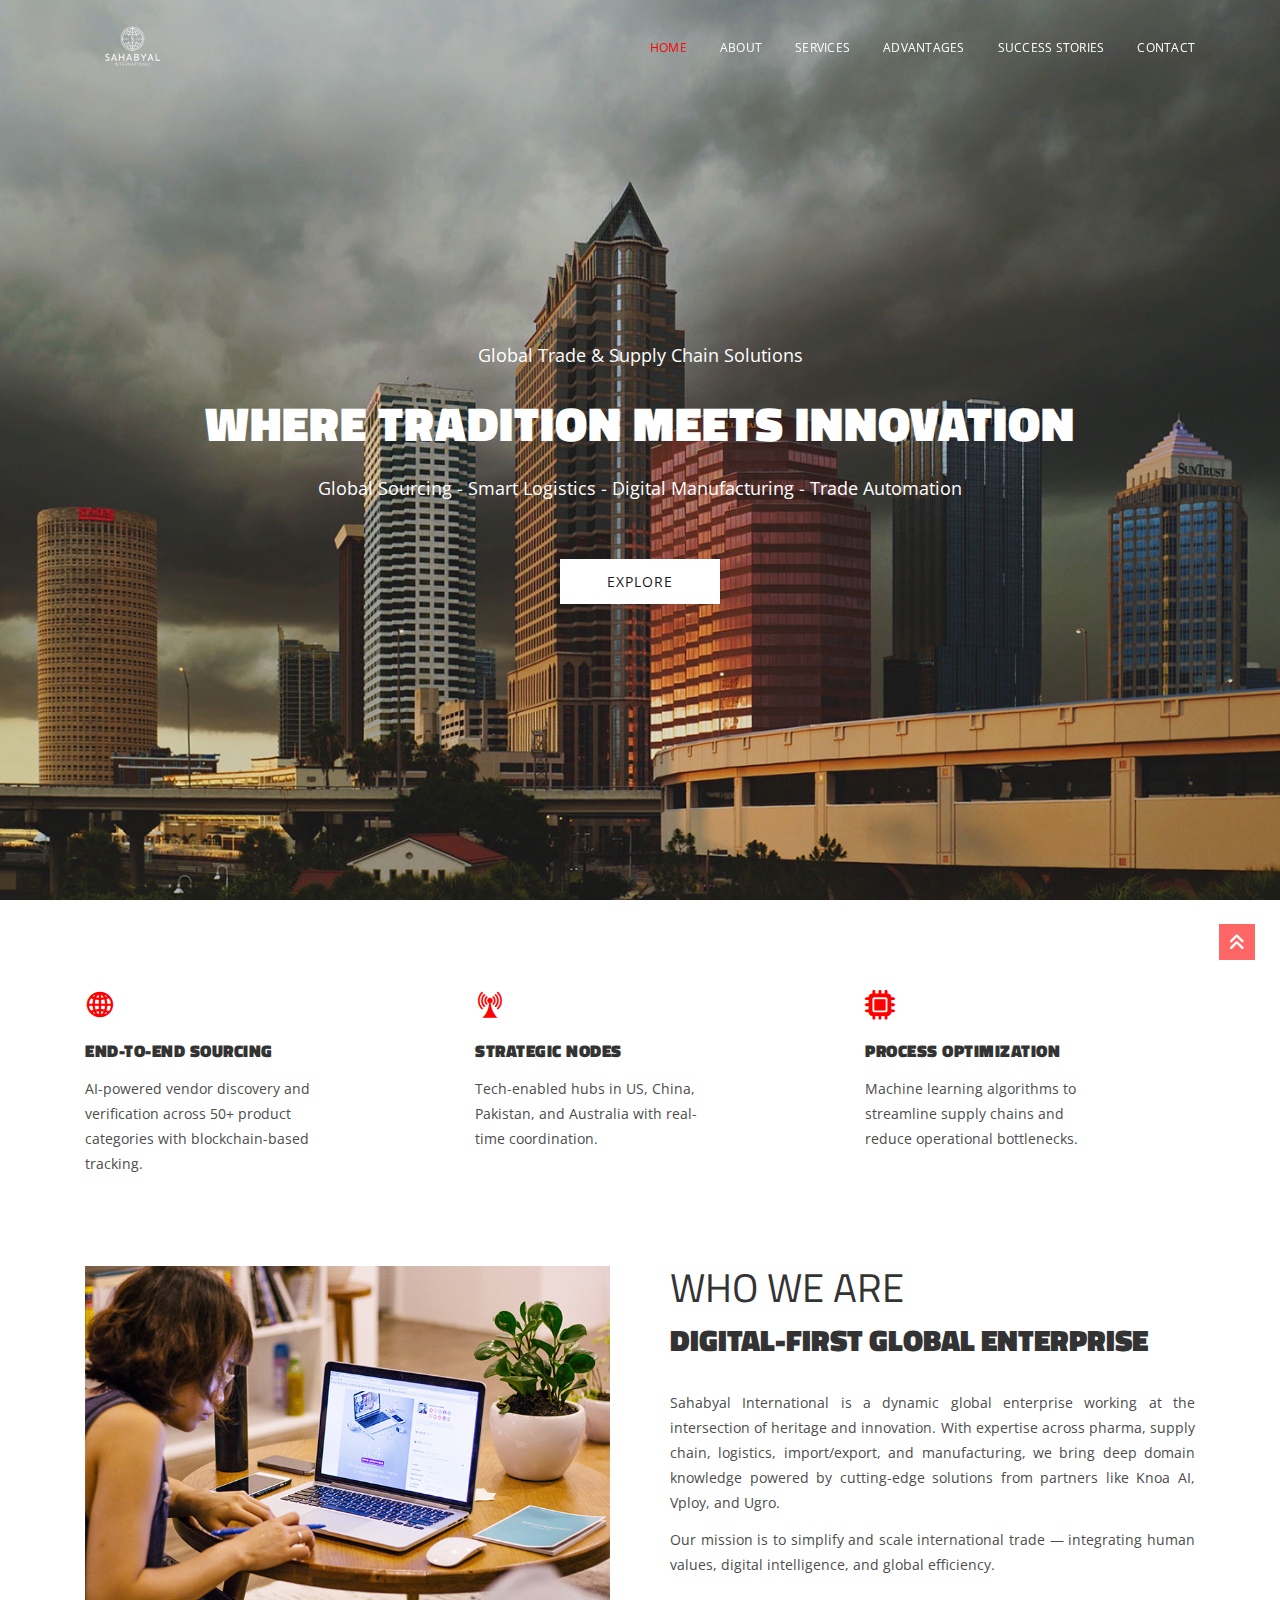
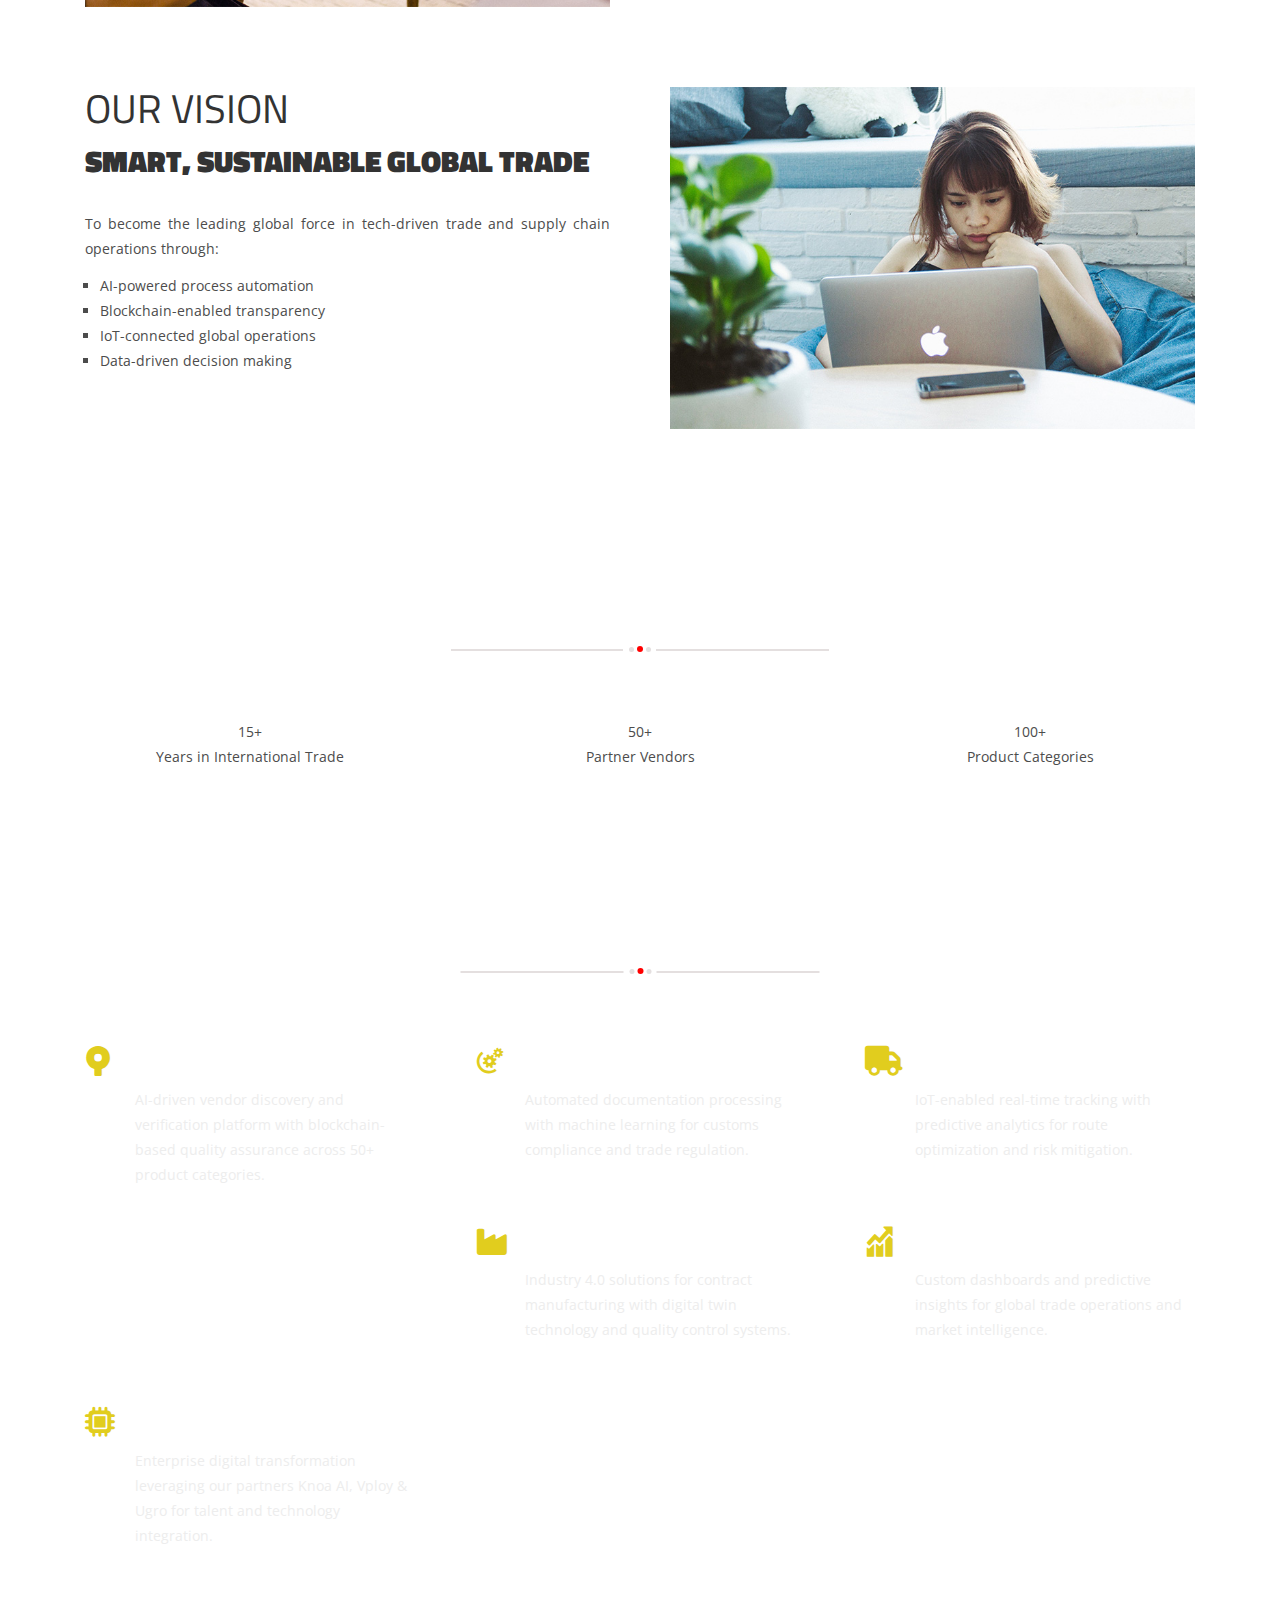
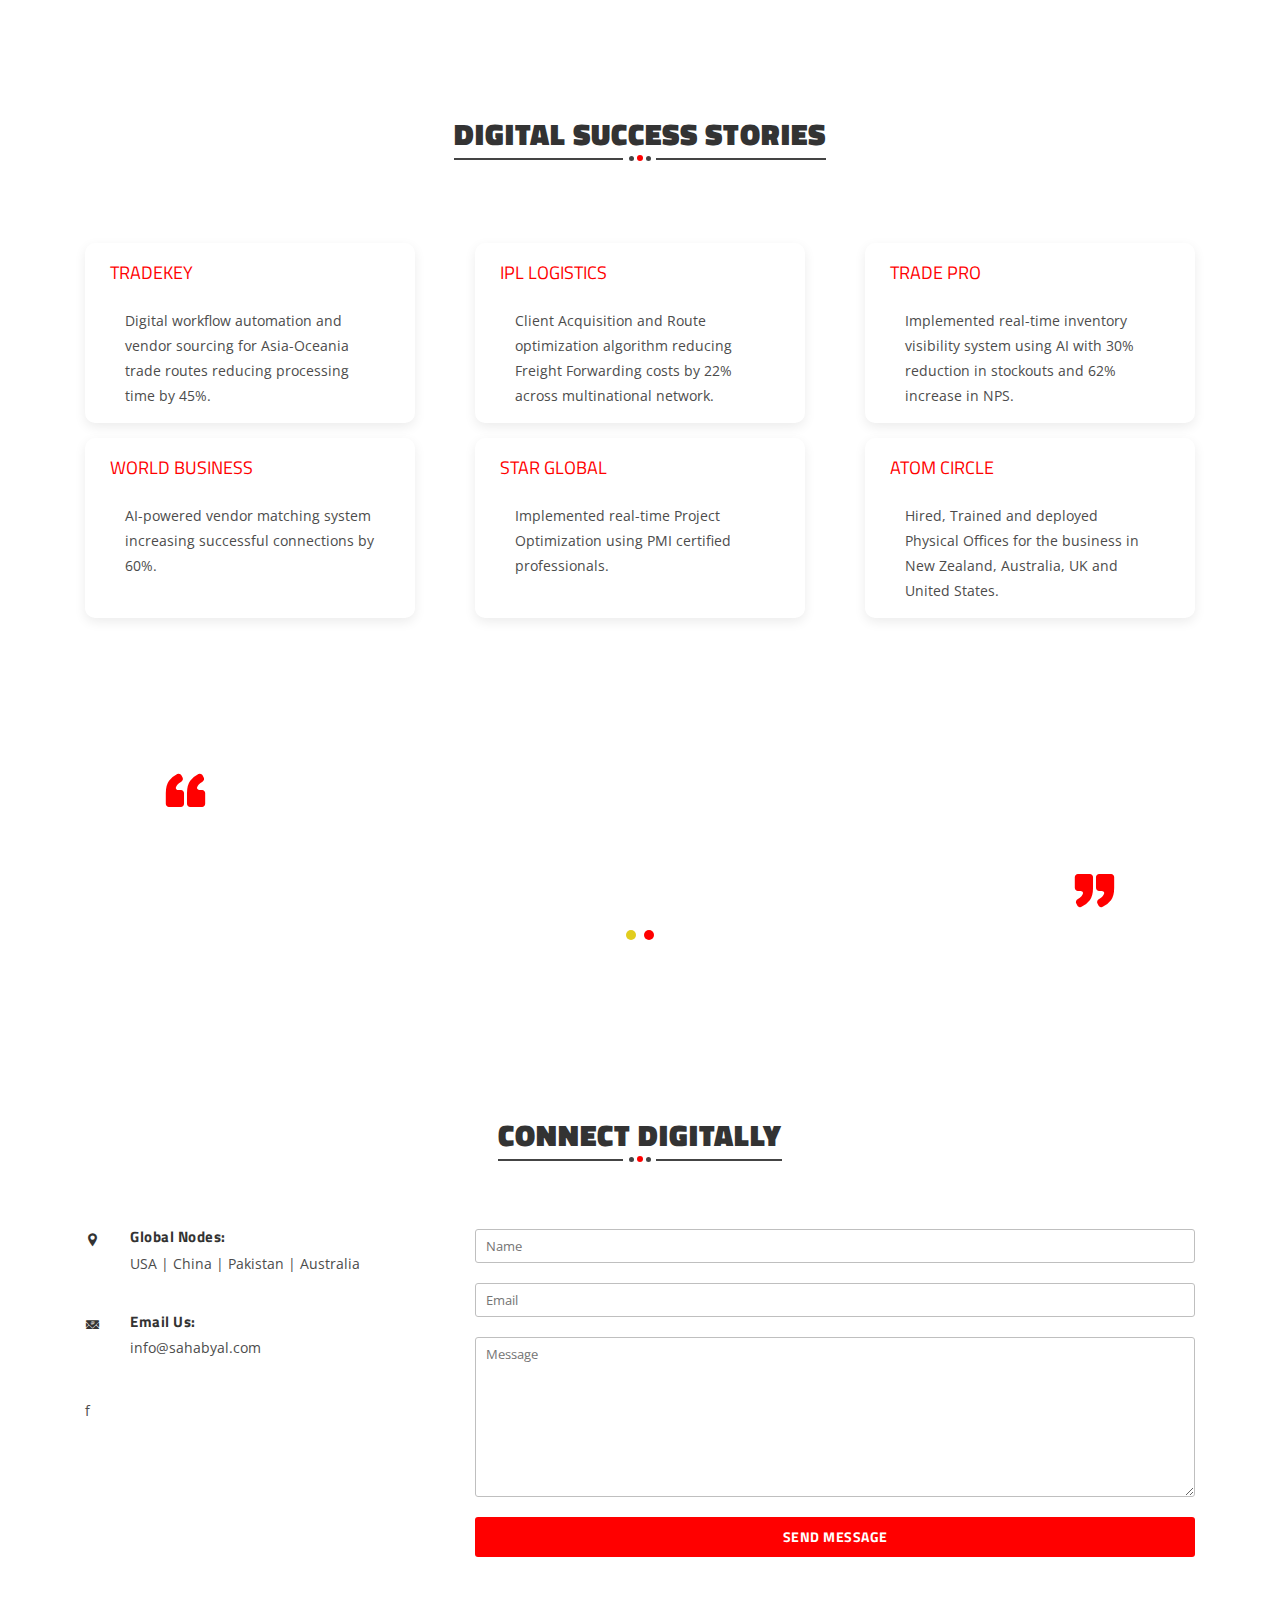
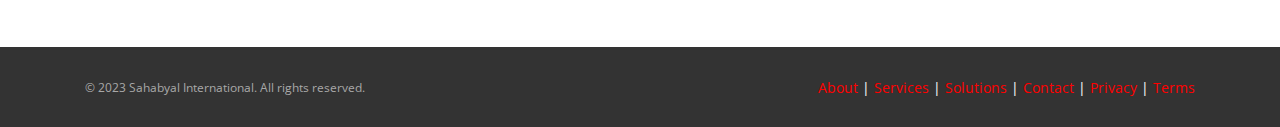
<file: index.html>
<!doctype html>
<html class="no-js" lang="en">
  <head>
    <!-- Meta Tags -->
    <meta charset="utf-8">
    <meta http-equiv="x-ua-compatible" content="ie=edge">
    <meta name="viewport" content="width=device-width, initial-scale=1">
    <meta name="author" content="Sahabyal">
    <meta name="description" content="Empowering global trade, logistics, and manufacturing through tech-enabled precision">
    <meta name="keywords" content="global trade, logistics, AI sourcing, blockchain tracking, supply chain optimization">
    <!-- Page Title -->
    <title>Sahabyal International - Tech-Enabled Global Trade Solutions</title>
    <!-- Favicon Icon -->
    <link rel="icon" href="img/favicon.ico">
    <!-- Google fonts -->
    <link rel="stylesheet" href="css/plugins.css">
    <link rel="stylesheet" href="css/style.css">
    <link rel="stylesheet" href="css/custom.css">
    <link rel="stylesheet" href="https://cdnjs.cloudflare.com/ajax/libs/font-awesome/6.7.2/css/all.min.css" integrity="sha512-Evv84Mr4kqVGRNSgIGL/F/aIDqQb7xQ2vcrdIwxfjThSH8CSR7PBEakCr51Ck+w+/U6swU2Im1vVX0SVk9ABhg==" crossorigin="anonymous" referrerpolicy="no-referrer" />
    <!-- Modernizr -->
    <script src="js/vendor/modernizr-2.8.3.min.js"></script>
    <!-- HTML5 Shim and Respond.js IE8 support of HTML5 elements and media queries -->
    <!-- WARNING: Respond.js doesn't work if you view the page via file:// -->
    <!--[if lt IE 9]>
        <script src="https://oss.maxcdn.com/libs/html5shiv/3.7.0/html5shiv.js"></script>
        <script src="https://oss.maxcdn.com/libs/respond.js/1.4.2/respond.min.js"></script>
    <![endif]-->
<style>
    .success-card {
        margin-top: 15px;
    background-color: #ffffff;
    border-radius: 10px;
    padding: 20px 25px;
    box-shadow: 0 4px 12px rgba(0, 0, 0, 0.08);
    transition: all 0.3s ease-in-out;
    display: flex;
    flex-direction: column;
    justify-content: space-between;
    height: 100%;
    height: 180px;
}
    .success-card h3{
        font-size: 18px;
        color: red;
    }
    .success-card p{
        padding: 15px;
    }

    .logo_{
        width: 95px;
    }
</style>  

</head>

  <body>
    <!-- Start Preloader -->
    <div id="preloader">
    	<div class="preloader-wave"></div>
    </div>
    <!-- End Preloader -->

    <!-- Start Site Header -->
    <header class="site-header">
      <div class="container header-wrap">
          <div class="site-branding">
            <!-- For Site Title -->
            <span class="site-title">
              <a href="index.html"><img class="logo_" src="./img/logo_.png"/></a>
            </span>
          </div>
          <nav class="primary-nav">
            <ul class="primary-nav-list nav">
              <li class="menu-item active"><a href="#home">HOME</a></li>
              <li class="menu-item"><a href="#about">ABOUT</a></li>
              <li class="menu-item"><a href="#service">SERVICES</a></li>
              <li class="menu-item"><a href="#advantage">ADVANTAGES</a></li>
              <li class="menu-item"><a href="#success">SUCCESS STORIES</a></li>
              <li class="menu-item"><a href="#contact">CONTACT</a></li>
            </ul>
          </nav>
      </div><!-- .header-wrap -->
    </header>
    <!-- End Site Header -->

    <!-- Start Hero Section -->
	<section class="hero text-center" id="home">
		<div class="single-slide parallax" style="background-image: url(img/hero-bg.jpg);">
			<div class="container">
				<h3>Global Trade & Supply Chain Solutions</h3>
				<h1>WHERE TRADITION MEETS INNOVATION</h1>
				<h3>Global Sourcing - Smart Logistics - Digital Manufacturing - Trade Automation</h3>
				<div class="hero-btn-wrap text-center">
                    <a href="#about" class="hero-btn">EXPLORE</a>
				</div>
			</div>
		</div><!-- .single-slider -->
	</section>
    <!-- End Hero Section -->

    <!-- Start Feature Section -->
    <section class="feature section">
        <div class="container">
            <div class="row">
                <div class="col-sm-4">
                    <div class="single-feature">
                        <i class="icofont icofont-globe"></i>
                        <h3>END-TO-END SOURCING</h3>
                        <p>AI-powered vendor discovery and verification across 50+ product categories with blockchain-based tracking.</p>
                    </div>
                </div><!-- .col -->
                <div class="col-sm-4">
                    <div class="single-feature">
                        <i class="icofont icofont-network-tower"></i>
                        <h3>STRATEGIC NODES</h3>
                        <p>Tech-enabled hubs in US, China, Pakistan, and Australia with real-time coordination.</p>
                    </div>
                </div><!-- .col -->
                <div class="col-sm-4">
                    <div class="single-feature">
                        <i class="fa-solid fa-microchip"></i>
                        <h3>PROCESS OPTIMIZATION</h3>
                        <p>Machine learning algorithms to streamline supply chains and reduce operational bottlenecks.</p>
                    </div>
                </div><!-- .col -->
            </div>
        </div>
    </section>
    <!-- End Feature Section -->

    <!-- Start About Section -->
    <section class="about section" id="about">
        <div class="container">
            <div class="row about-us card">
                <div class="col-md-6">
                    <div class="about-img">
                        <img src="img/about-img-1.jpg" alt="Sahabyal Global Operations">
                    </div>
                </div><!-- .col -->
                <div class="col-md-6">
                    <div class="about-details">
                        <h1 >WHO WE ARE</h1>
                        <h2>DIGITAL-FIRST GLOBAL ENTERPRISE</h2>
                        <p>Sahabyal International is a dynamic global enterprise working at the intersection of heritage and innovation. With expertise across pharma, supply chain, logistics, import/export, and manufacturing, we bring deep domain knowledge powered by cutting-edge solutions from partners like Knoa AI, Vploy, and Ugro.</p>
                        <p>Our mission is to simplify and scale international trade — integrating human values, digital intelligence, and global efficiency.</p>
                    </div>
                </div><!-- .col -->
            </div><!-- .row -->
            <div class="row what-we-do card">
                <div class="col-md-6">
                    <div class="about-details">
                        <h1 >OUR VISION</h1>
                        <h2>SMART, SUSTAINABLE GLOBAL TRADE</h2>
                        <p>To become the leading global force in tech-driven trade and supply chain operations through:</p>
                        <ul class="vision-list">
                            <li>AI-powered process automation</li>
                            <li>Blockchain-enabled transparency</li>
                            <li>IoT-connected global operations</li>
                            <li>Data-driven decision making</li>
                        </ul>
                    </div>
                </div><!-- .col -->
                <div class="col-md-6">
                    <div class="about-img">
                        <img src="img/about-img-2.jpg" alt="Sahabyal Technology">
                    </div>
                </div><!-- .col -->
            </div><!-- .row -->
        </div>
    </section>
    <!-- End About Section -->

    <!-- Start Digital Advantages Section -->
    <section class="advantage section dark-bg" id="advantage">
        <div class="container">
            <div class="section-header white text-center">
                <h2>OUR DIGITAL ADVANTAGES</h2>
                <span class="section-separator"></span>
            </div>
            <div class="row stats-row">
                <div class="col-sm-4 text-center">
                    <div class="stat-circle">
                        <span>15+</span>
                        <p>Years in International Trade</p>
                    </div>
                </div>
                <div class="col-sm-4 text-center">
                    <div class="stat-circle">
                        <span>50+</span>
                        <p>Partner Vendors</p>
                    </div>
                </div>
                <div class="col-sm-4 text-center">
                    <div class="stat-circle">
                        <span>100+</span>
                        <p>Product Categories</p>
                    </div>
                </div>
            </div>
        </div>
    </section>
    <!-- End Digital Advantages Section -->

    <!-- Start Service Section -->
    <section class="service section" id="service">
        <div class="container">
            <div class="section-header white text-center">
                <h2>TECH-ENABLED SERVICES</h2>
                <span class="section-separator"></span>
            </div>
            <div class="row">
                <div class="col-sm-6 col-md-4">
                    <div class="single-service">
                        <i class="fa-brands fa-sourcetree"></i>
                        <h3>GLOBAL SOURCING</h3>
                        <p>AI-driven vendor discovery and verification platform with blockchain-based quality assurance across 50+ product categories.</p>
                    </div>
                </div><!-- .col -->
                <div class="col-sm-6 col-md-4">
                    <div class="single-service">
                        <i class="icofont icofont-automation"></i>
                        <h3>TRADE AUTOMATION</h3>
                        <p>Automated documentation processing with machine learning for customs compliance and trade regulation.</p>
                    </div>
                </div><!-- .col -->
                <div class="col-sm-6 col-md-4">
                    <div class="single-service">
                        <i class=" fa-solid fa-truck"></i>
                        <!-- <i class="icofont icofont-truck-loaded"></i> -->
                        <h3>SMART LOGISTICS</h3>
                        <p>IoT-enabled real-time tracking with predictive analytics for route optimization and risk mitigation.</p>
                    </div>
                </div><!-- .col -->
                <div class="col-sm-6 col-md-4">
                    <div class="single-service">
                        <!-- <i class="icofont icofont-factory"></i> -->
                        <i class="fa-solid fa-industry"></i>
                        <h3>DIGITAL MANUFACTURING</h3>
                        <p>Industry 4.0 solutions for contract manufacturing with digital twin technology and quality control systems.</p>
                    </div>
                </div><!-- .col -->
                <div class="col-sm-6 col-md-4">
                    <div class="single-service">
                        <i class="icofont icofont-chart-histogram"></i>
                        <h3>DATA ANALYTICS</h3>
                        <p>Custom dashboards and predictive insights for global trade operations and market intelligence.</p>
                    </div>
                </div><!-- .col -->
                <div class="col-sm-6 col-md-4">
                    <div class="single-service">
                        <i class="fa-solid fa-microchip"></i>
                        <h3>PROCESS TRANSFORMATION</h3>
                        <p>Enterprise digital transformation leveraging our partners Knoa AI, Vploy & Ugro for talent and technology integration.</p>
                    </div>
                </div><!-- .col -->
            </div>
        </div>
    </section>
    <!-- End Service Section -->

    <!-- Start Success Stories Section -->
    <section class="success-stories section" id="success">
        <div class="container">
            <div class="section-header text-center">
                <h2>DIGITAL SUCCESS STORIES</h2>
                <span class="section-separator"></span>
            </div>
            <div class="row">
                <div class="col-md-4 col-sm-6">
                    <div class="success-card">
                        <h3>TRADEKEY</h3>
                        <p>Digital workflow automation and vendor sourcing for Asia-Oceania trade routes reducing processing time by 45%.</p>
                        
                    </div>
                </div>
                <div class="col-md-4 col-sm-6">
                    <div class="success-card">
                        <h3>IPL LOGISTICS</h3>
                        <p>Client Acquisition and Route optimization algorithm reducing Freight Forwarding costs by 22% across multinational network.</p>
                        
                    </div>
                </div>
                <div class="col-md-4 col-sm-6">
                    <div class="success-card">
                        <h3>TRADE PRO</h3>
                        <p>Implemented real-time inventory visibility system using AI with 30% reduction in stockouts and 62% increase in NPS.</p>
                        
                    </div>
                </div>
                <div class="col-md-4 col-sm-6">
                    <div class="success-card">
                        <h3>WORLD BUSINESS</h3>
                        <p>AI-powered vendor matching system increasing successful connections by 60%.</p>
                        
                    </div>
                </div>
                <div class="col-md-4 col-sm-6">
                    <div class="success-card">
                        <h3>STAR GLOBAL</h3>
                        <p>Implemented real-time Project Optimization using PMI certified professionals.</p>
                        
                    </div>
                </div>
                <div class="col-md-4 col-sm-6">
                    <div class="success-card">
                        <h3>ATOM CIRCLE</h3>
                        <p>Hired, Trained and deployed Physical Offices for the business in New Zealand, Australia, UK and United States.</p>
                        
                    </div>
                </div>
            </div>
        </div>
    </section>
    <!-- End Success Stories Section -->

    <!-- Start Testimonial Section -->
    <div class="testimonial-wrap section">
        <div class="container">
            <div class="testimonial owl-carousel text-center">
                <blockquote>
                    "Sahabyal helped us scale our import operations across borders with a tech-first approach. Their AI-backed logistics strategy was a game changer."
                    <small>Managing Director, Star Global NZ</small>
                </blockquote>
                <blockquote>
                    "As a NZ-based distributor, we needed efficient manufacturing tracking. Sahabyal made it seamless and scalable with their digital solutions."
                    <small>Operations Head, IPL Logistics</small>
                </blockquote>
            </div><!-- .testimonial -->
        </div>
    </div>
    <!-- End Testimonial Section -->

    <!-- Start Contact Section -->
    <section class="contact section" id="contact">
    	<div class="container">
    		<div class="section-header text-center">
                <h2>CONNECT DIGITALLY</h2>
                <span class="section-separator"></span>
            </div>
    		<div class="row">
    			<div class="col-sm-4">
    				<div class="contact-info">
    					<div class="single-info">
    						<i class="icofont icofont-location-pin"></i>
    						<h3>Global Nodes:</h3>
    						<p>USA | China | Pakistan | Australia</p>
    					</div>
    					<div class="single-info">
    						<i class="icofont icofont-email"></i>
    						<h3>Email Us:</h3>
    						<p>info@sahabyal.com</p>
    					</div>f
    				</div>
    			</div><!-- .col -->
    			<div class="col-sm-8">
    				<div class="cf-msg"></div>
    				<form action="https://formspree.io/f/xdkgdvrb" class="contact-form" method="post"  id="cf">
    					<input type="text" placeholder="Name" id="name" name="name">
    					<input type="email" placeholder="Email" id="email" name="email">
    					<textarea cols="30" rows="10" placeholder="Message" name="msg" id="msg"></textarea>
    					<button type="submit" class="t-btn submit-btn cont-submit btn-contact" id="submit" name="submit">Send Message</button>
    				</form>
    			</div><!-- .col -->
    		</div>
    	</div>
    </section>
    <!-- End Contact Section -->

    <!-- Start Footer -->
    <footer class="site-footer black-bg">
        <div class="container">
            <p class="copy-right">© 2023 Sahabyal International. All rights reserved.</p>
            <div class="footer-links">
                <a href="#">About</a> | 
                <a href="#">Services</a> | 
                <a href="#">Solutions</a> | 
                <a href="#">Contact</a> | 
                <a href="#">Privacy</a> | 
                <a href="#">Terms</a>
            </div>
        </div>
    </footer>
    <!-- End Footer -->

	<!-- Scripts -->
	<script src="js/vendor/jquery-3.2.0.min.js"></script>
	<script src="js/plugins.js"></script>
    <script src="js/main.js"></script>
  </body>
</html>
</file>
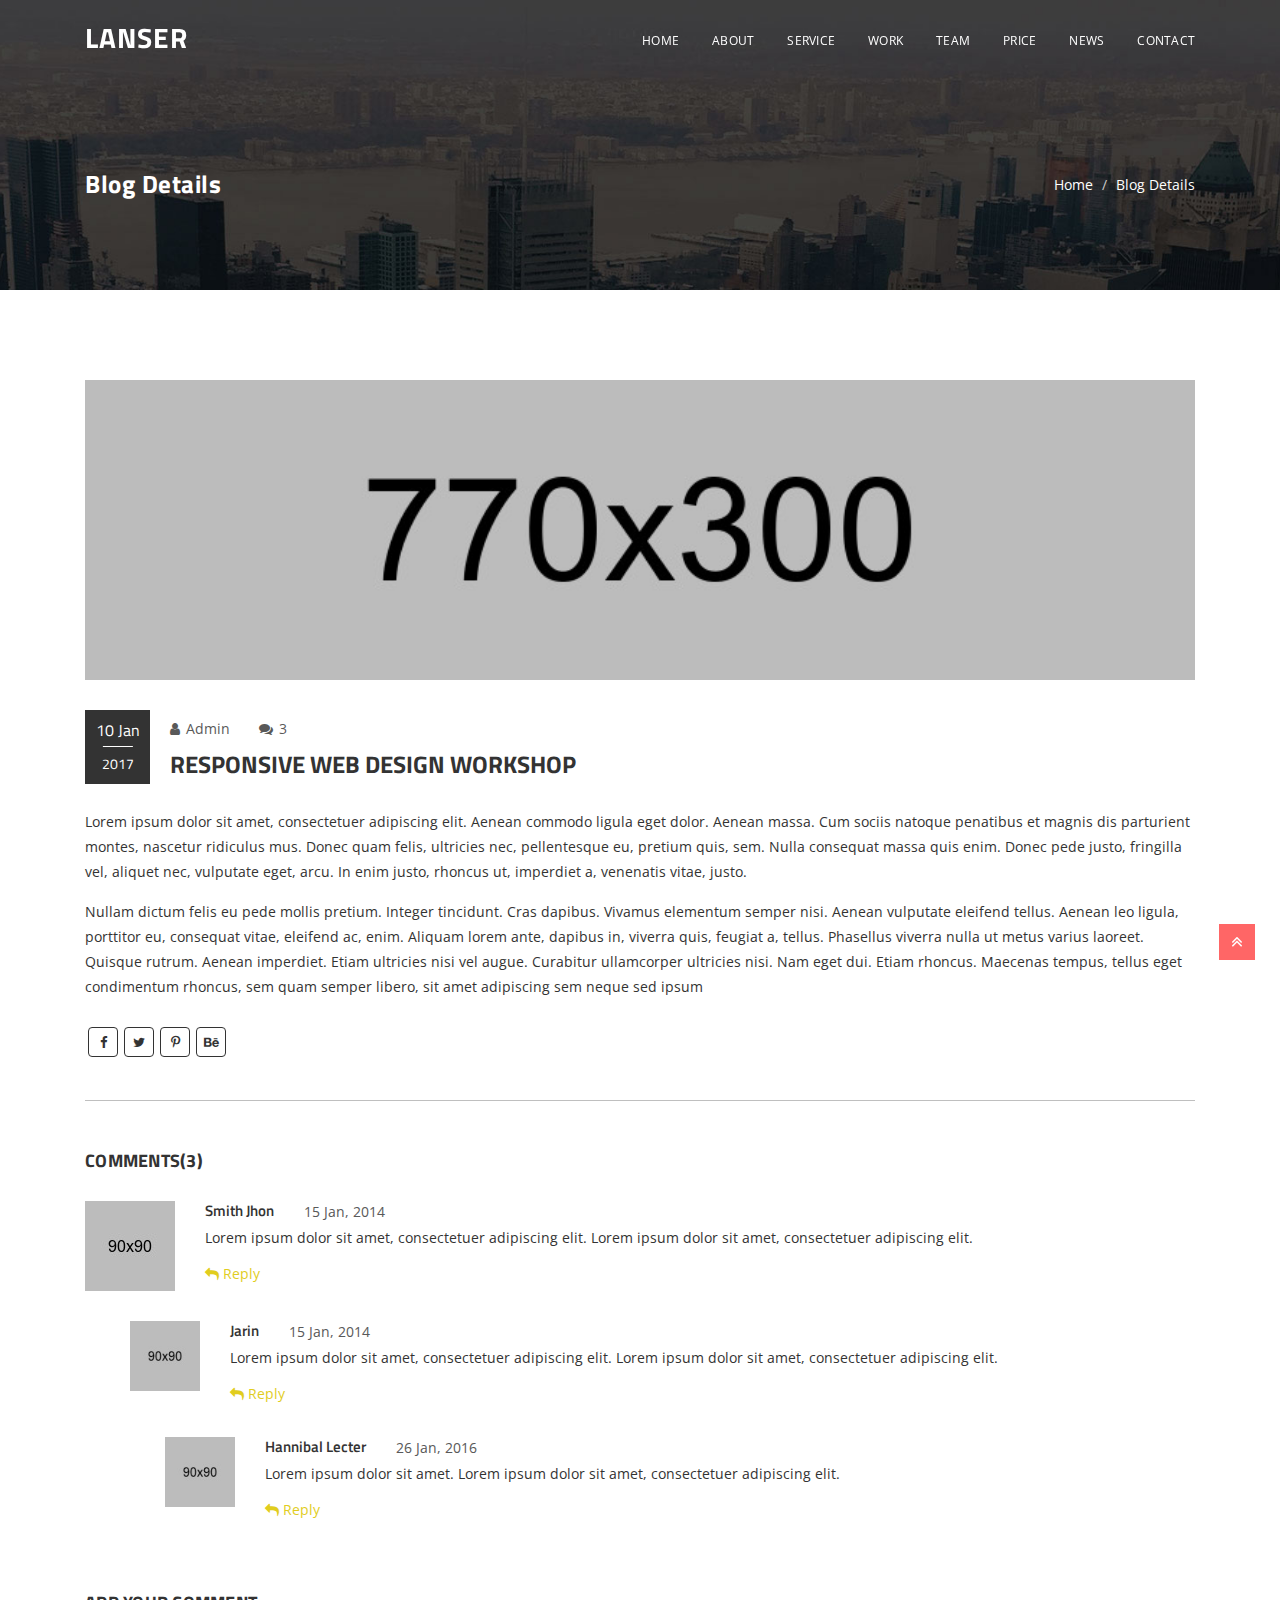
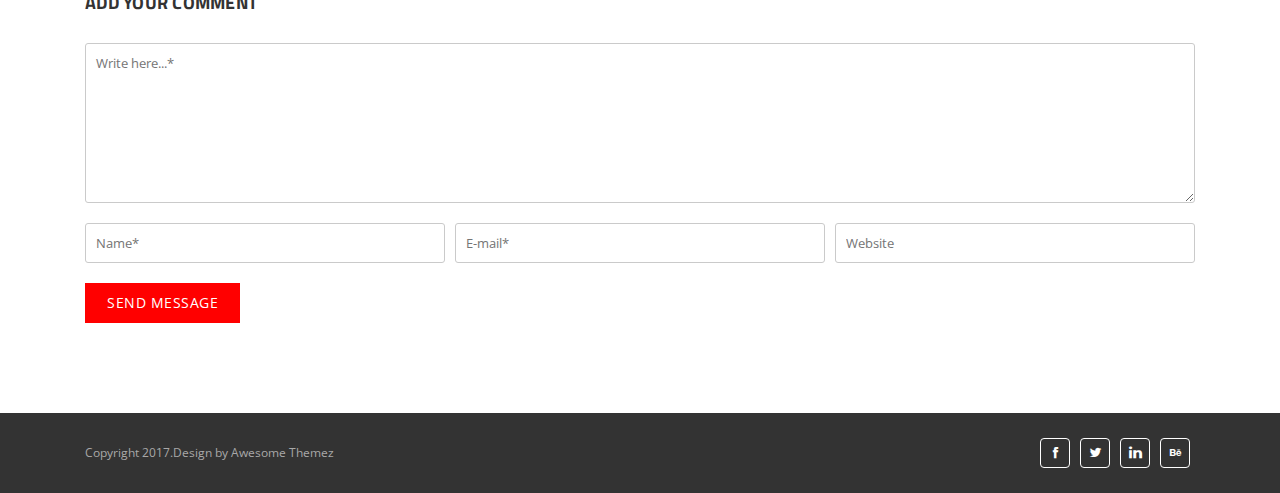
<file: blog-details-1.html>
<!doctype html>
<html class="no-js" lang="en">
  <head>
    <!-- Meta Tags -->
    <meta charset="utf-8">
    <meta http-equiv="x-ua-compatible" content="ie=edge">
    <meta name="viewport" content="width=device-width, initial-scale=1">
    <meta name="author" content="Awesome Themez">
    <meta name="description" content="">
    <meta name="keywords" content="">
    <!-- Page Title -->
    <title>LANSER - Corporate & Business HTML5 Template</title>
    <!-- Favicon Icon -->
    <link rel="icon" href="img/favicon.png">
    <!-- Stylesheets -->
    <link rel="stylesheet" href="css/plugins.css">
    <link rel="stylesheet" href="css/style.css">
    <link rel="stylesheet" href="css/custom.css">
    <!-- Modernizr -->
    <script src="js/vendor/modernizr-2.8.3.min.js"></script>
    <!-- HTML5 Shim and Respond.js IE8 support of HTML5 elements and media queries -->
    <!-- WARNING: Respond.js doesn't work if you view the page via file:// -->
    <!--[if lt IE 9]>
        <script src="https://oss.maxcdn.com/libs/html5shiv/3.7.0/html5shiv.js"></script>
        <script src="https://oss.maxcdn.com/libs/respond.js/1.4.2/respond.min.js"></script>
    <![endif]-->
  </head>

  <body>
    <!-- Start Preloader -->
    <div id="preloader">
    	<div class="preloader-wave"></div>
    </div>
    <!-- End Preloader -->

    <!-- Start Site Header -->
    <header class="site-header">
      <div class="container header-wrap">
          <div class="site-branding">
            <!-- For Image Logo -->
            <!-- <a href="index.html" class="custom-logo-link">
              <img src="img/logo.png" alt="" class="custom-logo">
            </a> -->
            <!-- For Site Title -->
            <span class="site-title">
              <a href="index.html">LANSER</a>
            </span>
          </div>
          <nav class="primary-nav">
            <ul class="primary-nav-list nav">
              <li class="menu-item menu-item-has-children"><a href="index.html#home">HOME</a>
                <ul>
                  <li class="menu-item"><a href="index.html">PRALLAX HOME</a></li>
                  <li class="menu-item"><a href="home-slider-bg.html">SLIDER HOME</a></li>
                  <li class="menu-item"><a href="home-video-bg.html">VIDEO HOME</a></li>
                </ul>
              </li>
              <li class="menu-item"><a href="index.html#about">ABOUT</a></li>
              <li class="menu-item"><a href="index.html#service">SERVICE</a></li>
              <li class="menu-item"><a href="index.html#work">WORK</a></li>
              <li class="menu-item"><a href="index.html#team">TEAM</a></li>
              <li class="menu-item"><a href="index.html#price">PRICE</a></li>
              <li class="menu-item"><a href="index.html#blog">NEWS</a></li>
              <li class="menu-item"><a href="index.html#contact">CONTACT</a></li>
            </ul>
          </nav>
      </div><!-- .header-wrap -->
    </header>
    <!-- End Site Header -->

    <!-- Start Hero Section -->
    <section class="other-hero parallax">
      <div class="container other-hero-text">
          <h1>Blog Details</h1>
          <ul class="breadcrumb">
            <li><a href="index.html">Home</a></li>
            <li>Blog Details</li>
          </ul>
      </div>
    </section>
    <!-- End Hero Section -->

    <!-- Start site-content -->
    <div class="site-content section blog-details-left-sidebar">
        <div class="container">
            <main class="site-main">
                    <article class="post post-details">
                      <header class="entry-header">
                        <div  class="post-thumbnail"><img src="img/news1.jpg" alt=""></div>
                        <div class="post-details-wrap">
                            <div class="byline">
                                <span class="author"><a href="#"><i class="fa fa-user"></i>Admin</a>
                                </span>
                                <span class="comments-link"><a href="#"><i class="fa fa-comments"></i>3</a></span>
                                <span class="posted-on"><span>10 Jan</span> 2017</span>
                            </div>
                            <h2 class="entry-title">RESPONSIVE WEB DESIGN WORKSHOP</h2>
                        </div><!-- .post-details-wrap -->
                      </header>
                      <div class="entry-content">
                        <p>Lorem ipsum dolor sit amet, consectetuer adipiscing elit. Aenean commodo ligula eget dolor. Aenean massa. Cum sociis natoque penatibus et magnis dis parturient montes, nascetur ridiculus mus. Donec quam felis, ultricies nec, pellentesque eu, pretium quis, sem. Nulla consequat massa quis enim. Donec pede justo, fringilla vel, aliquet nec, vulputate eget, arcu. In enim justo, rhoncus ut, imperdiet a, venenatis vitae, justo.</p>
                        <p>Nullam dictum felis eu pede mollis pretium. Integer tincidunt. Cras dapibus. Vivamus elementum semper nisi. Aenean vulputate eleifend tellus. Aenean leo ligula, porttitor eu, consequat vitae, eleifend ac, enim. Aliquam lorem ante, dapibus in, viverra quis, feugiat a, tellus. Phasellus viverra nulla ut metus varius laoreet. Quisque rutrum. Aenean imperdiet. Etiam ultricies nisi vel augue. Curabitur ullamcorper ultricies nisi. Nam eget dui. Etiam rhoncus. Maecenas tempus, tellus eget condimentum rhoncus, sem quam semper libero, sit amet adipiscing sem neque sed ipsum</p>
                        
                        <div class="social-btn post-social-btn">
                            <a href="#"><i class="fa fa-facebook"></i></a>
                            <a href="#"><i class="fa fa-twitter"></i></a>
                            <a href="#"><i class="fa fa-pinterest-p"></i></a>
                            <a href="#"><i class="fa fa-behance"></i></a>
                        </div>
                      </div><!-- .entry-content -->
                    </article>
                    
                    <div class="comments-area">
                        <div class="comment-list-outer">
                            <h2 class="comments-title">COMMENTS(3)</h2>
                            <ol class="comment-list">
                                <li class="comment">
                                  <div class="comment-body">
                                    <div class="comment-meta">
                                      <div class="comment-author">
                                        <img src="img/comment-01.jpg" alt="" class="avatar">
                                        <a href="#" class="nm">Smith Jhon</a>
                                      </div><!-- .comment-author -->
                                      <div class="comment-metadata">
                                        <a href="#"><span>15 Jan, 2014</span></a>
                                      </div><!-- .comment-metadata -->
                                    </div><!-- .comment-meta -->
                                    <div class="comment-content">
                                      <p>Lorem ipsum dolor sit amet, consectetuer adipiscing elit. Lorem ipsum dolor sit amet, consectetuer adipiscing elit.</p>
                                    </div>
                                    <div class="reply"><a href="#" class="comment-reply-link">Reply</a></div>
                                  </div>
                                  <ol class="children">
                                    <li class="comment">
                                      <div class="comment-body">
                                        <div class="comment-meta">
                                          <div class="comment-author">
                                            <img src="img/comment-02.jpg" alt="" class="avatar">
                                            <span class="nm"><a href="#">Jarin</a></span>
                                          </div><!-- .comment-author -->
                                          <div class="comment-metadata">
                                            <a href="#"><span>15 Jan, 2014</span></a>
                                          </div><!-- .comment-metadata -->
                                        </div><!-- .comment-meta -->
                                        <div class="comment-content">
                                          <p>Lorem ipsum dolor sit amet, consectetuer adipiscing elit. Lorem ipsum dolor sit amet, consectetuer adipiscing elit.</p>
                                        </div>
                                        <div class="reply"><a href="#" class="comment-reply-link">Reply</a></div>
                                      </div>
                                      <ol class="children">
                                        <li class="comment">
                                          <div class="comment-body">
                                            <div class="comment-meta">
                                              <div class="comment-author">
                                                <img src="img/comment-01.jpg" alt="" class="avatar">
                                                <span class="nm"><a href="#">Hannibal Lecter</a></span>
                                              </div><!-- .comment-author -->
                                              <div class="comment-metadata">
                                                <a href="#"><span>26 Jan, 2016</span></a>
                                              </div><!-- .comment-metadata -->
                                            </div><!-- .comment-meta -->
                                            <div class="comment-content">
                                              <p>Lorem ipsum dolor sit amet. Lorem ipsum dolor sit amet, consectetuer adipiscing elit.</p>
                                            </div>
                                            <div class="reply"><a href="#" class="comment-reply-link">Reply</a></div>
                                          </div>
                                        </li>
                                      </ol><!-- .children -->
                                    </li>
                                  </ol><!-- .children -->
                                </li>
                            </ol><!-- .comment-list -->
                        </div><!-- .comment-list-outer -->
                    
                        <div class="comment-respond">
                            <h2 class="comment-reply-title">ADD YOUR COMMENT</h2>
                            <form method="post" class="comment-form">
                              <p class="comment-form-comment">
                                <textarea name="comment" cols="40" rows="5" placeholder="Write here...*" required></textarea>
                              </p>
                              <p class="comment-form-author">
                                <input name="author" type="text" placeholder="Name*" required>
                              </p>
                              <p class="comment-form-email">
                                <input name="email" type="email" placeholder="E-mail*" required>
                              </p>
                              <p class="comment-form-url">
                                <input id="url" name="url" type="url" placeholder="Website">
                              </p>
                              <p class="form-submit">
                                <button type="submit" class="t-btn t-btn-small">SEND MESSAGE</button>
                              </p>
                            </form>
                        </div><!-- .comment-respond -->
                    </div><!-- .comments-area -->
            </main><!-- .col -->
        </div>
    </div>
    <!-- Start site-content -->

    <!-- Start Footer -->
    <footer class="site-footer black-bg">
        <div class="container">
            <p class="copy-right">Copyright 2017.Design by Awesome Themez</p>
            <div class="social-btn">
                <a href="#"><i class="icofont icofont-social-facebook"></i></a>
                <a href="#"><i class="icofont icofont-social-twitter"></i></a>
                <a href="#"><i class="icofont icofont-brand-linkedin"></i></a>
                <a href="#"><i class="icofont icofont-social-behance"></i></a>
            </div>
        </div>
    </footer>
    <!-- End Footer -->

	<!-- Scripts -->
	<script src="js/vendor/jquery-3.2.0.min.js"></script>
	<script src="js/plugins.js"></script>
	<script src="js/main.js"></script>
  </body>
</html>
</file>
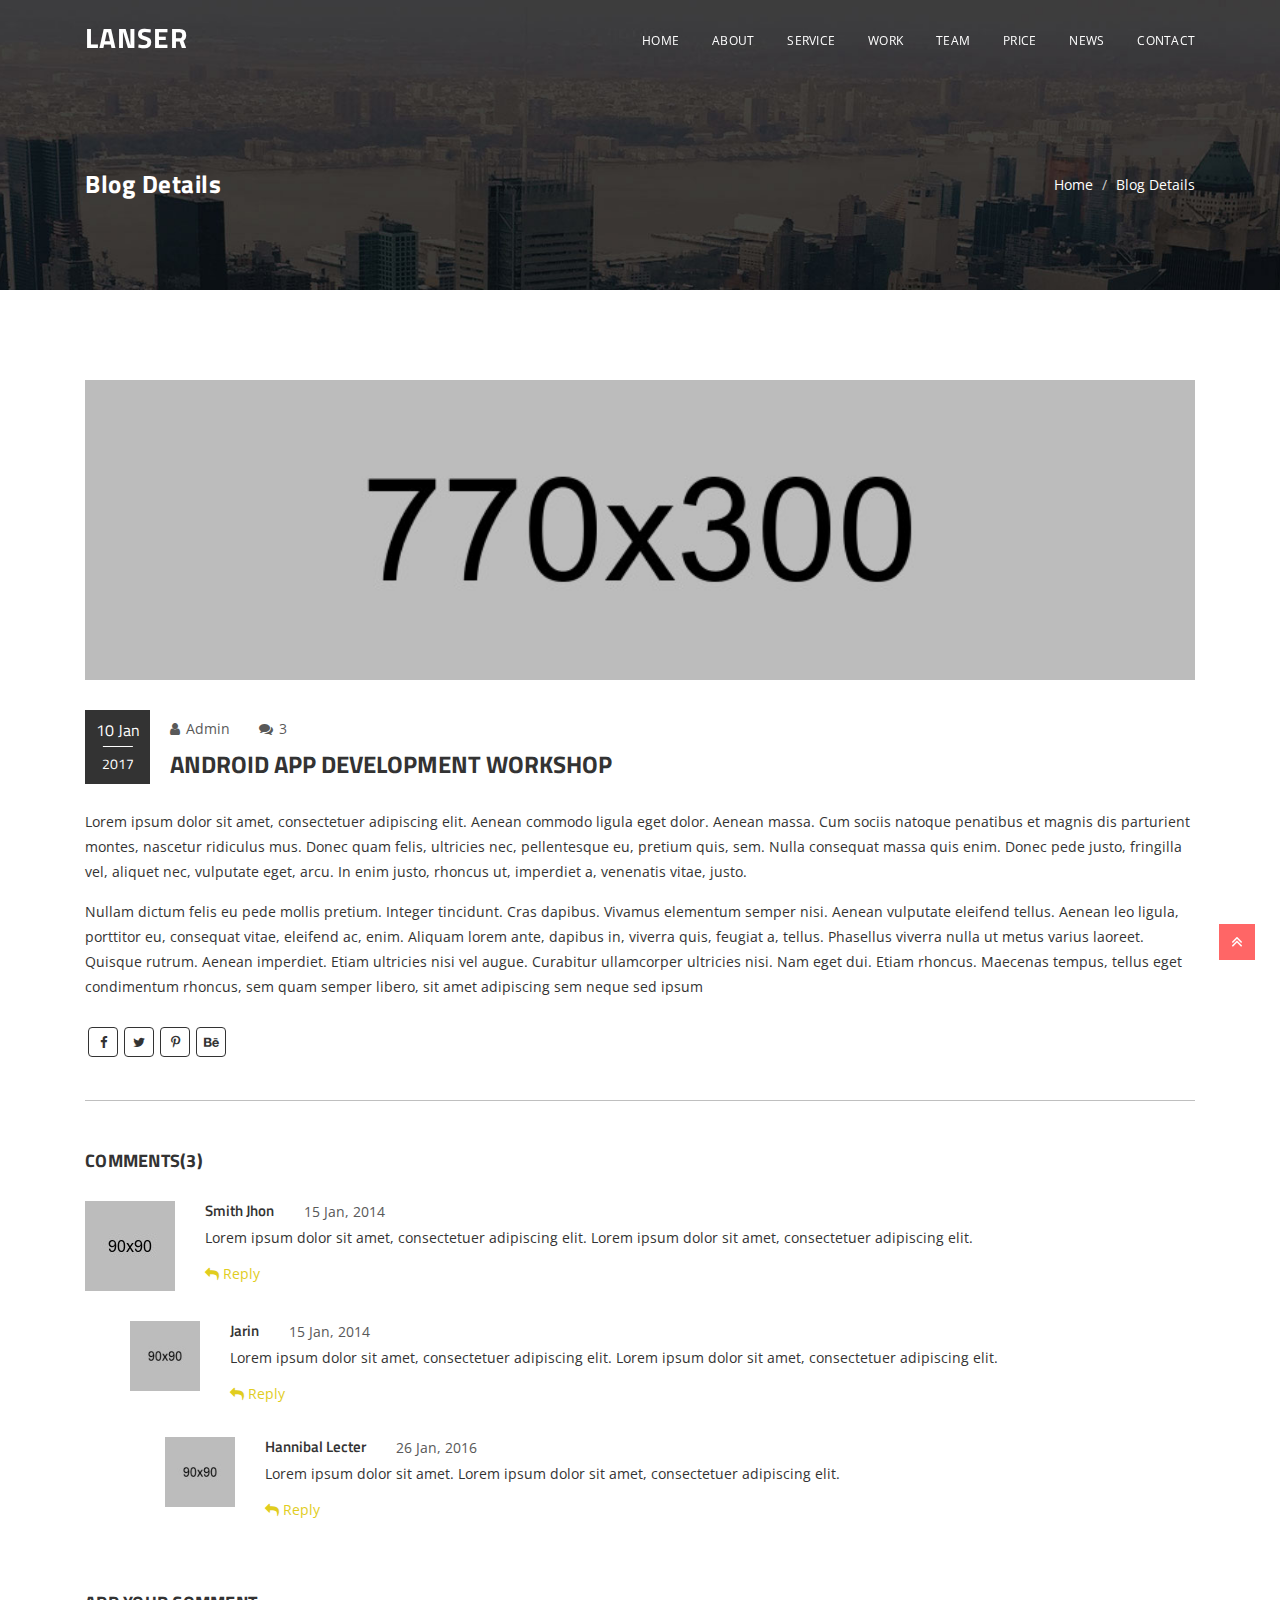
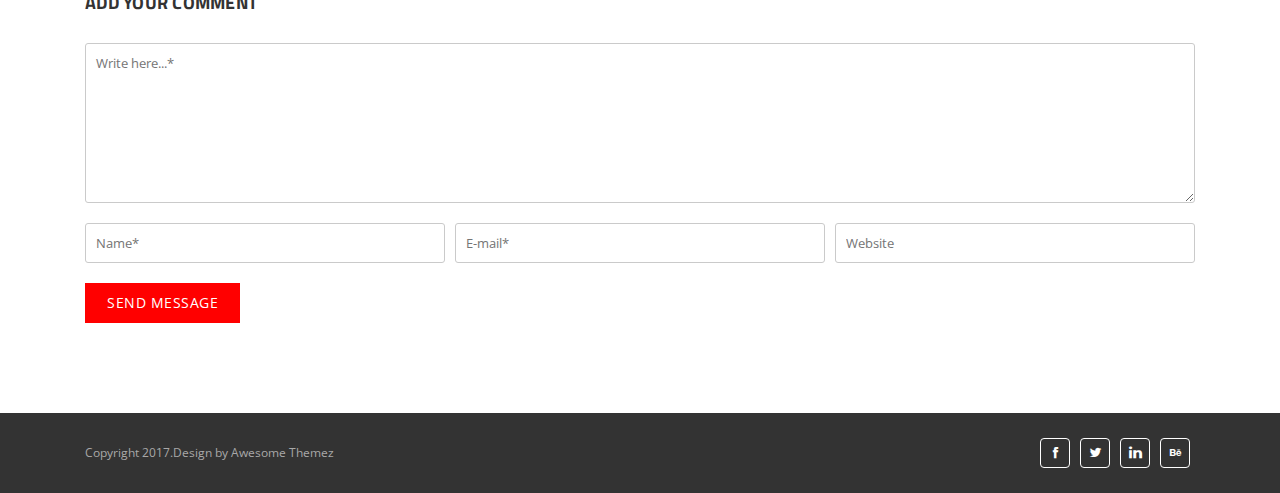
<file: blog-details-2.html>
<!doctype html>
<html class="no-js" lang="en">
  <head>
    <!-- Meta Tags -->
    <meta charset="utf-8">
    <meta http-equiv="x-ua-compatible" content="ie=edge">
    <meta name="viewport" content="width=device-width, initial-scale=1">
    <meta name="author" content="Awesome Themez">
    <meta name="description" content="">
    <meta name="keywords" content="">
    <!-- Page Title -->
    <title>LANSER - Corporate & Business HTML5 Template</title>
    <!-- Favicon Icon -->
    <link rel="icon" href="img/favicon.png">
    <!-- Stylesheets -->
    <link rel="stylesheet" href="css/plugins.css">
    <link rel="stylesheet" href="css/style.css">
    <link rel="stylesheet" href="css/custom.css">
    <!-- Modernizr -->
    <script src="js/vendor/modernizr-2.8.3.min.js"></script>
    <!-- HTML5 Shim and Respond.js IE8 support of HTML5 elements and media queries -->
    <!-- WARNING: Respond.js doesn't work if you view the page via file:// -->
    <!--[if lt IE 9]>
        <script src="https://oss.maxcdn.com/libs/html5shiv/3.7.0/html5shiv.js"></script>
        <script src="https://oss.maxcdn.com/libs/respond.js/1.4.2/respond.min.js"></script>
    <![endif]-->
  </head>

  <body>
    <!-- Start Preloader -->
    <div id="preloader">
    	<div class="preloader-wave"></div>
    </div>
    <!-- End Preloader -->

    <!-- Start Site Header -->
    <header class="site-header">
      <div class="container header-wrap">
          <div class="site-branding">
            <!-- For Image Logo -->
            <!-- <a href="index.html" class="custom-logo-link">
              <img src="img/logo.png" alt="" class="custom-logo">
            </a> -->
            <!-- For Site Title -->
            <span class="site-title">
              <a href="index.html">LANSER</a>
            </span>
          </div>
          <nav class="primary-nav">
            <ul class="primary-nav-list nav">
              <li class="menu-item menu-item-has-children"><a href="index.html#home">HOME</a>
                <ul>
                  <li class="menu-item"><a href="index.html">PRALLAX HOME</a></li>
                  <li class="menu-item"><a href="home-slider-bg.html">SLIDER HOME</a></li>
                  <li class="menu-item"><a href="home-video-bg.html">VIDEO HOME</a></li>
                </ul>
              </li>
              <li class="menu-item"><a href="index.html#about">ABOUT</a></li>
              <li class="menu-item"><a href="index.html#service">SERVICE</a></li>
              <li class="menu-item"><a href="index.html#work">WORK</a></li>
              <li class="menu-item"><a href="index.html#team">TEAM</a></li>
              <li class="menu-item"><a href="index.html#price">PRICE</a></li>
              <li class="menu-item"><a href="index.html#blog">NEWS</a></li>
              <li class="menu-item"><a href="index.html#contact">CONTACT</a></li>
            </ul>
          </nav>
      </div><!-- .header-wrap -->
    </header>
    <!-- End Site Header -->

    <!-- Start Hero Section -->
    <section class="other-hero parallax">
      <div class="container other-hero-text">
          <h1>Blog Details</h1>
          <ul class="breadcrumb">
            <li><a href="index.html">Home</a></li>
            <li>Blog Details</li>
          </ul>
      </div>
    </section>
    <!-- End Hero Section -->

    <!-- Start site-content -->
    <div class="site-content section blog-details-left-sidebar">
        <div class="container">
            <main class="site-main">
                    <article class="post post-details">
                      <header class="entry-header">
                        <div  class="post-thumbnail"><img src="img/new2.jpg" alt=""></div>
                        <div class="post-details-wrap">
                            <div class="byline">
                                <span class="author"><a href="#"><i class="fa fa-user"></i>Admin</a>
                                </span>
                                <span class="comments-link"><a href="#"><i class="fa fa-comments"></i>3</a></span>
                                <span class="posted-on"><span>10 Jan</span> 2017</span>
                            </div>
                            <h2 class="entry-title">ANDROID APP DEVELOPMENT WORKSHOP</h2>
                        </div><!-- .post-details-wrap -->
                      </header>
                      <div class="entry-content">
                        <p>Lorem ipsum dolor sit amet, consectetuer adipiscing elit. Aenean commodo ligula eget dolor. Aenean massa. Cum sociis natoque penatibus et magnis dis parturient montes, nascetur ridiculus mus. Donec quam felis, ultricies nec, pellentesque eu, pretium quis, sem. Nulla consequat massa quis enim. Donec pede justo, fringilla vel, aliquet nec, vulputate eget, arcu. In enim justo, rhoncus ut, imperdiet a, venenatis vitae, justo.</p>
                        <p>Nullam dictum felis eu pede mollis pretium. Integer tincidunt. Cras dapibus. Vivamus elementum semper nisi. Aenean vulputate eleifend tellus. Aenean leo ligula, porttitor eu, consequat vitae, eleifend ac, enim. Aliquam lorem ante, dapibus in, viverra quis, feugiat a, tellus. Phasellus viverra nulla ut metus varius laoreet. Quisque rutrum. Aenean imperdiet. Etiam ultricies nisi vel augue. Curabitur ullamcorper ultricies nisi. Nam eget dui. Etiam rhoncus. Maecenas tempus, tellus eget condimentum rhoncus, sem quam semper libero, sit amet adipiscing sem neque sed ipsum</p>
                        
                        <div class="social-btn post-social-btn">
                            <a href="#"><i class="fa fa-facebook"></i></a>
                            <a href="#"><i class="fa fa-twitter"></i></a>
                            <a href="#"><i class="fa fa-pinterest-p"></i></a>
                            <a href="#"><i class="fa fa-behance"></i></a>
                        </div>
                      </div><!-- .entry-content -->
                    </article>
                    
                    <div class="comments-area">
                        <div class="comment-list-outer">
                            <h2 class="comments-title">COMMENTS(3)</h2>
                            <ol class="comment-list">
                                <li class="comment">
                                  <div class="comment-body">
                                    <div class="comment-meta">
                                      <div class="comment-author">
                                        <img src="img/comment-01.jpg" alt="" class="avatar">
                                        <a href="#" class="nm">Smith Jhon</a>
                                      </div><!-- .comment-author -->
                                      <div class="comment-metadata">
                                        <a href="#"><span>15 Jan, 2014</span></a>
                                      </div><!-- .comment-metadata -->
                                    </div><!-- .comment-meta -->
                                    <div class="comment-content">
                                      <p>Lorem ipsum dolor sit amet, consectetuer adipiscing elit. Lorem ipsum dolor sit amet, consectetuer adipiscing elit.</p>
                                    </div>
                                    <div class="reply"><a href="#" class="comment-reply-link">Reply</a></div>
                                  </div>
                                  <ol class="children">
                                    <li class="comment">
                                      <div class="comment-body">
                                        <div class="comment-meta">
                                          <div class="comment-author">
                                            <img src="img/comment-02.jpg" alt="" class="avatar">
                                            <span class="nm"><a href="#">Jarin</a></span>
                                          </div><!-- .comment-author -->
                                          <div class="comment-metadata">
                                            <a href="#"><span>15 Jan, 2014</span></a>
                                          </div><!-- .comment-metadata -->
                                        </div><!-- .comment-meta -->
                                        <div class="comment-content">
                                          <p>Lorem ipsum dolor sit amet, consectetuer adipiscing elit. Lorem ipsum dolor sit amet, consectetuer adipiscing elit.</p>
                                        </div>
                                        <div class="reply"><a href="#" class="comment-reply-link">Reply</a></div>
                                      </div>
                                      <ol class="children">
                                        <li class="comment">
                                          <div class="comment-body">
                                            <div class="comment-meta">
                                              <div class="comment-author">
                                                <img src="img/comment-01.jpg" alt="" class="avatar">
                                                <span class="nm"><a href="#">Hannibal Lecter</a></span>
                                              </div><!-- .comment-author -->
                                              <div class="comment-metadata">
                                                <a href="#"><span>26 Jan, 2016</span></a>
                                              </div><!-- .comment-metadata -->
                                            </div><!-- .comment-meta -->
                                            <div class="comment-content">
                                              <p>Lorem ipsum dolor sit amet. Lorem ipsum dolor sit amet, consectetuer adipiscing elit.</p>
                                            </div>
                                            <div class="reply"><a href="#" class="comment-reply-link">Reply</a></div>
                                          </div>
                                        </li>
                                      </ol><!-- .children -->
                                    </li>
                                  </ol><!-- .children -->
                                </li>
                            </ol><!-- .comment-list -->
                        </div><!-- .comment-list-outer -->
                    
                        <div class="comment-respond">
                            <h2 class="comment-reply-title">ADD YOUR COMMENT</h2>
                            <form method="post" class="comment-form">
                              <p class="comment-form-comment">
                                <textarea name="comment" cols="40" rows="5" placeholder="Write here...*" required></textarea>
                              </p>
                              <p class="comment-form-author">
                                <input name="author" type="text" placeholder="Name*" required>
                              </p>
                              <p class="comment-form-email">
                                <input name="email" type="email" placeholder="E-mail*" required>
                              </p>
                              <p class="comment-form-url">
                                <input id="url" name="url" type="url" placeholder="Website">
                              </p>
                              <p class="form-submit">
                                <button type="submit" class="t-btn t-btn-small">SEND MESSAGE</button>
                              </p>
                            </form>
                        </div><!-- .comment-respond -->
                    </div><!-- .comments-area -->
            </main><!-- .col -->
        </div>
    </div>
    <!-- Start site-content -->

    <!-- Start Footer -->
    <footer class="site-footer black-bg">
        <div class="container">
            <p class="copy-right">Copyright 2017.Design by Awesome Themez</p>
            <div class="social-btn">
                <a href="#"><i class="icofont icofont-social-facebook"></i></a>
                <a href="#"><i class="icofont icofont-social-twitter"></i></a>
                <a href="#"><i class="icofont icofont-brand-linkedin"></i></a>
                <a href="#"><i class="icofont icofont-social-behance"></i></a>
            </div>
        </div>
    </footer>
    <!-- End Footer -->

	<!-- Scripts -->
	<script src="js/vendor/jquery-3.2.0.min.js"></script>
	<script src="js/plugins.js"></script>
	<script src="js/main.js"></script>
  </body>
</html>
</file>
<file: css/style.css>
/**
 Theme Name: LANSER
 Author: AWESOME THEMEZ
 Version: 1.0.0
*/

/*Google Fonts*/
@import url('https://fonts.googleapis.com/css?family=Open+Sans:300,400,600,700|Titillium+Web:400,600,700');

/*--------------------------------------------------------------
>> TABLE OF CONTENTS:
----------------------------------------------------------------
1. Normalize
2. Clearings
3. Typography
4. Links
5. Transition
6. General
7. Preloader
8. ScrollUp
9. Site Header
10. Home Page
    # Feature
    # About
    # Service
    # Portfolio
    # Team
    # Testimonial
    # Pricing
    # Home Blog
    # Subscribe
    # Contact
    # Map
11. Blog Details
12. Footer
13. Responsive
--------------------------------------------------------------*/

/*--------------------------------------------------------------
1. Normalize
--------------------------------------------------------------*/
html {
    font-family: sans-serif;
    line-height: 1.15;
    -ms-text-size-adjust: 100%;
    -webkit-text-size-adjust: 100%;
}
body {
    margin: 0;
}
article,
aside,
details,
figcaption,
figure,
footer,
header,
hgroup,
main,
menu,
nav,
section,
summary {
    display: block;
}
figcaption,
figure,
main {
    display: block;
}
figure {
    margin: 1em 0;
}
hr {
    -webkit-box-sizing: content-box;
    box-sizing: content-box;
    height: 0;
    overflow: visible;
}
pre {
    font-family: monospace, monospace;
    font-size: 15px;
}
a {
    background-color: transparent;
    -webkit-text-decoration-skip: objects;
}
a:active,
a:hover {
    outline-width: 0;
}
abbr[title] {
    border-bottom: 1px #767676 dotted;
    text-decoration: none;
}
b,
strong {
    font-weight: inherit;
    font-weight: bold;
}
code,
kbd,
pre,
samp {
    font-family: monospace, monospace;
    font-size: 15px;
}
dfn,
cite,
em,
i {
    font-style: italic;
}
mark,
ins {
    background-color: #fbfb01;
    color: #505050;
}
small {
    font-size: 80%;
}
sub,
sup {
    font-size: 75%;
    line-height: 0;
    position: relative;
    vertical-align: baseline;
}
sub {
    bottom: -4px;
}
sup {
    top: -8px;
}
audio, canvas, progress, video {
    display: inline-block;
}
audio:not([controls]) {
    display: none;
    height: 0;
}
img {
    border-style: none;
}
svg:not(:root) {
    overflow: hidden;
}
button,
input,
optgroup,
select,
textarea {
    display: block;
    font-size: 100%;
    line-height: 25px;
    margin: 0;
}
button,
input {
    overflow: visible;
}
button,
select {
    text-transform: none;
}
button,
html [type="button"],
[type="reset"],
[type="submit"] {
    -webkit-appearance: button;
}
button::-moz-focus-inner,
[type="button"]::-moz-focus-inner,
[type="reset"]::-moz-focus-inner,
[type="submit"]::-moz-focus-inner {
    border-style: none;
    padding: 0;
}
button:-moz-focusring,
[type="button"]:-moz-focusring,
[type="reset"]:-moz-focusring,
[type="submit"]:-moz-focusring {
    outline: none;
}
fieldset {
    border: none;
    margin: 0 5px;
    padding: 0;
}
legend {
    -webkit-box-sizing: border-box;
    box-sizing: border-box;
    color: inherit;
    display: table;
    max-width: 100%;
    padding: 0;
    white-space: normal;
}
progress {
    display: inline-block;
    vertical-align: baseline;
}
textarea {
    overflow: auto;
}
[type="checkbox"],
[type="radio"] {
    -webkit-box-sizing: border-box;
    box-sizing: border-box;
    padding: 0;
}
[type="number"]::-webkit-inner-spin-button,
[type="number"]::-webkit-outer-spin-button {
    height: auto;
}
[type="search"] {
    -webkit-appearance: textfield;
    outline-offset: -2px;
}
[type="search"]::-webkit-search-cancel-button,
[type="search"]::-webkit-search-decoration {
    -webkit-appearance: none;
}
::-webkit-file-upload-button {
    -webkit-appearance: button;
    font: inherit;
}
details,
menu {
    display: block;
}
summary {
    display: list-item;
}
canvas {
    display: inline-block;
}
template {
    display: none;
}
[hidden] {
    display: none;
}

/*--------------------------------------------------------------
2. Clearings
--------------------------------------------------------------*/
.clear:before,
.clear:after,
.entry-content:before,
.entry-content:after,
.entry-footer:before,
.entry-footer:after,
.comment-content:before,
.comment-content:after,
.site-header:before,
.site-header:after,
.site-content:before,
.site-content:after,
.site-footer:before,
.site-footer:after,
.comment-author:before,
.comment-author:after,
.widget-area:before,
.widget-area:after,
.widget:before,
.widget:after,
.comment-meta:before,
.comment-meta:after {
    content: "";
    display: table;
    table-layout: fixed;
}
.clear:after,
.entry-content:after,
.entry-footer:after,
.comment-content:after,
.site-header:after,
.site-content:after,
.site-footer:after,
.comment-author:after,
.widget-area:after,
.widget:after,
.comment-meta:after {
    clear: both;
}

/*--------------------------------------------------------------
3. Typography
--------------------------------------------------------------*/
body {
    color: #4c4c4c;
    font-family: 'Open Sans', sans-serif;
    font-size: 14px;
    font-weight: 400;
    line-height: 25px;
}
button {
    color: #4c4c4c;
    font-size: 14px;
    line-height: 25px;
}
input, select, textarea {
    font-family: 'Open Sans', sans-serif;
    width: 100%;
    margin-bottom: 20px;
    padding: 5px 10px;
    border-radius: 3px;
    border: 1px solid #bfbfbf;
    font-size: 13px;
    outline: none;
    line-height: 22px;
}
textarea {
    height: 160px;
}
input:focus, textarea:focus {
    /*border-color: #E1CD1E;*/
}
h1, 
h2, 
h3, 
h4, 
h3, 
h5,
h6 {
    clear: both;
    color: #333;
    padding: 0;
    margin: 0 0 10px 0;
    font-family: 'Titillium Web', sans-serif;
    font-weight: 400;
}
h1 {
    font-size: 40px;
}
h2 {
    font-size: 34px;
}
h3 {
    font-size: 26px;
}
h4 {
    font-size: 22px;
}
h5 {
    font-size: 18px;
}
h6 {
    font-size: 15px;
}
p {
    margin-bottom: 12px;
    font-size: 14px;
    color: #4c4c4c;
    line-height: 25px;
    font-family: 'Open Sans', sans-serif;
}
ul {
    margin: 0 0 15px 0;
    padding-left: 15px;
    list-style: square outside none;
}
ol {
    padding-left: 15px;
    margin-bottom: 15px;
}
li {
    font-size: 14px;
}
dfn, cite, em, i {
    font-style: italic;
}
blockquote {
    margin: 0 15px;
}
address {
    margin: 0 0 15px;
}
img {
    border: 0;
    max-width: 100%;
    height: auto;
}
/*--------------------------------------------------------------
4. Links
--------------------------------------------------------------*/
a {
    font-size: 14px;
    color: #FF0000;
    background-color: transparent;
}
a:hover, 
a:focus, 
a:active {
    color: #FFCD1E;
    text-decoration: none;
}
a:focus,
a:hover, 
a:active {
    outline: none;
}

/*--------------------------------------------------------------
5. Transition
--------------------------------------------------------------*/
a, input, select, textarea, 
.t-btn, .single-service i {
    -webkit-transition: all 0.3s ease;
    transition: all 0.3s ease;
}
/*--------------------------------------------------------------
6. General
--------------------------------------------------------------*/
body,
html {
    height: 100%;
    width: 100%
}
.container {
    padding-right: 30px;
    padding-left: 30px;
}
.row {
    margin-right: -30px;
    margin-left: -30px;
}
.col-lg-1, .col-lg-10, .col-lg-11, .col-lg-12, .col-lg-2, .col-lg-3, .col-lg-4, .col-lg-5, .col-lg-6, .col-lg-7, .col-lg-8, .col-lg-9, .col-md-1, .col-md-10, .col-md-11, .col-md-12, .col-md-2, .col-md-3, .col-md-4, .col-md-5, .col-md-6, .col-md-7, .col-md-8, .col-md-9, .col-sm-1, .col-sm-10, .col-sm-11, .col-sm-12, .col-sm-2, .col-sm-3, .col-sm-4, .col-sm-5, .col-sm-6, .col-sm-7, .col-sm-8, .col-sm-9, .col-xs-1, .col-xs-10, .col-xs-11, .col-xs-12, .col-xs-2, .col-xs-3, .col-xs-4, .col-xs-5, .col-xs-6, .col-xs-7, .col-xs-8, .col-xs-9 {
    padding-right: 30px;
    padding-left: 30px;
}
.flex {
    display: -webkit-box;
    display: -ms-flexbox;
    display: flex;
    -ms-flex-wrap: wrap;
    flex-wrap: wrap;
    -webkit-box-pack: center;
    -ms-flex-pack: center;
    justify-content: center;
}
.section {
    padding: 90px 0 60px;
}
.black-bg {
    background-color: #333;
    color: #fff;
}
.t-btn {
    display: inline-block;
    background-color: #FF0000;
    color: #fff;
    font-weight: 400;
    font-size: 14px;
    padding: 12px 32px;
    line-height: 20px;
    outline: none;
    border: none;
    letter-spacing: 0.5px;
}
.t-btn.t-btn-small {
    padding: 10px 22px;
    font-size: 14px;
}
.t-btn.t-btn-ex-small {
    padding: 6px 20px;
    font-size: 12px;
}
.t-btn.t-btn-lagre {
    padding: 17px 40px;
    font-size: 17px;
}
.t-btn.t-btn-ex-lagre {
    padding: 21px 46px;
    font-size: 20px;
}
.t-btn:hover,
.t-btn:active,
.t-btn:focus {
    background-color: #E1CD1E;
    color: #fff;
}
.p-l-r-0 {
    padding-left: 0;
    padding-right: 0;
}
/*--------------------------------------------------------------
7. Preloader
--------------------------------------------------------------*/
#preloader {
    position: fixed;
    top: 0;
    left: 0;
    right: 0;
    bottom: 0;
    background-color: #fff;
    background-size: cover;
    height: 100%;
    z-index: 9999999;
}
.preloader-wave {
    position: absolute;
    top: 50%;
    left: 50%;
    width: 60px;
    height: 60px;
    margin: -30px 0 0 -30px;
}
.preloader-wave:before,
.preloader-wave:after {
    position: absolute;
    display: inline-block;
    content: "";
    width: 60px;
    height: 60px;
    border-radius: 50%;
    background-color: #FF0000;
    -webkit-animation: preloader-wave 1.6s linear infinite;
    animation: preloader-wave 1.6s linear infinite;
}
.preloader-wave:after {
    animation-delay: -0.8s;
    -webkit-animation-delay: -0.8s;
}
@keyframes preloader-wave {
    0% {
        -webkit-transform: scale(0, 0);
        transform: scale(0, 0);
        opacity: 0.5;
        filter: alpha(opacity=50);
    }
    100% {
        -webkit-transform: scale(1, 1);
        transform: scale(1, 1);
        opacity: 0;
        filter: alpha(opacity=0);
    }
}
@-webkit-keyframes preloader-wave {
    0% {
        -webkit-transform: scale(0, 0);
        opacity: 0.5;
        filter: alpha(opacity=50);
    }
    100% {
        -webkit-transform: scale(1, 1);
        opacity: 0;
        filter: alpha(opacity=0);
    }
}

/*--------------------------------------------------------------
8. ScrollUp
--------------------------------------------------------------*/
.scrollup {
    position: fixed;
    background-color: rgba(255, 0, 0, 0.6);
    bottom: -60px;
    right: 25px;
    color: #fff;
    padding: 5px;
    height: 36px;
    width: 36px;
    display: -webkit-box;
    display: -ms-flexbox;
    display: flex;
    -webkit-box-pack: center;
    -ms-flex-pack: center;
    justify-content: center;
    -webkit-box-align: center;
    -ms-flex-align: center;
    align-items: center;
    font-size: 18px;
    cursor: pointer;
    -webkit-transition: all 0.4s ease;
    transition: all 0.4s ease;
    z-index: 10;
}
.scrollup:hover {
    background-color: rgba(255, 0, 0, 1);
}
.scrollup:before {
    content: "\f102";
    font-family: 'FontAwesome';
}
.scrollup.scrollup-show {
    bottom: 25px;
}

/*--------------------------------------------------------------
9. Site Header
--------------------------------------------------------------*/
.site-header {
    width: 100%;
    position: fixed;
    top: 0;
    z-index: 100;
    height: 80px;
    background-color: transparent;
    -webkit-transition: all 0.27s cubic-bezier(0.000, 0.000, 0.580, 1.000);
    transition: all 0.27s cubic-bezier(0.000, 0.000, 0.580, 1.000);
}
.header-wrap {
    display: -webkit-box;
    display: -ms-flexbox;
    display: flex;
    -webkit-box-pack: justify;
    -ms-flex-pack: justify;
    justify-content: space-between;
    -webkit-box-align: center;
    -ms-flex-align: center;
    align-items: center;
    -ms-flex-wrap: wrap;
    flex-wrap: wrap;
    height: 100%;
    position: relative;
}
.header-wrap:before,
.header-wrap:after {
    content: none;
}
.site-header.small-height {
    background-color: rgba(25,25,25,0.95);
    height: 80px;
}
/*Site Branding*/
.site-header .custom-logo {
    max-width: 200px;
    height: 80px;
    -webkit-transition: all 0.3s ease;
    transition: all 0.3s ease;
}
.site-header.small-height .custom-logo {
    max-width: 180px;
    height: 60px;
    -webkit-transition: all 0.3s ease;
    transition: all 0.3s ease;
}
.custom-logo-link {
    display: inline-block;
}
.site-title {
    line-height: 30px;
    display: inline-block;
}
.site-title a {
    color: #fff;
    font-weight: 700;
    text-transform: uppercase;
    font-size: 28px;
    letter-spacing: 1px;
    font-family: 'Titillium Web', sans-serif;
    display: inherit;
    line-height: inherit;
}
/*End Site Branding*/
/*Navigation*/
.primary-nav {
    display: -webkit-box;
    display: -ms-flexbox;
    display: flex;
    -webkit-box-align: center;
    -ms-flex-align: center;
    align-items: center;
    -ms-flex-wrap: wrap;
    flex-wrap: wrap;
    height: 100%;
}
.primary-nav ul {
    display: -webkit-box;
    display: -ms-flexbox;
    display: flex;
    list-style: none;
    -ms-flex-wrap: wrap;
    flex-wrap: wrap;
    -webkit-box-align: center;
    -ms-flex-align: center;
    align-items: center;
    padding-left: 0;
    margin-bottom: 0;
}
.primary-nav .menu-item {
    position: relative;
    margin-right: 33px;
}
.primary-nav .menu-item:last-child {
    margin-right: 0px;
}
.nav>li>a:focus, .nav>li>a:hover {
    background-color: transparent;
}
.primary-nav .menu-item > a {
    font-size: 12px;
    letter-spacing: 0.25px;
    text-transform: uppercase;
    font-weight: 400;
    padding: 0;
    display: -webkit-box;
    display: -ms-flexbox;
    display: flex;
    -webkit-box-align: center;
    -ms-flex-align: center;
    align-items: center;
    font-family: 'Open Sans', sans-serif;
}
.site-header .primary-nav .menu-item > a {
    height: 80px;
}
.site-header.small-height .primary-nav .menu-item > a {
    height: 80px;
}
.primary-nav-list .menu-item > a {
    color: #fff;
}
.primary-nav-list .menu-item > a:hover {
    color: #E1CD1E;
}
.primary-nav-list .active > a {
    color: #FF0000;
    background-color: transparent;
}
.primary-nav-list .current-menu-ancestor .current-menu-ancestor.current-menu-parent > a,
.primary-nav-list .current-menu-ancestor.current-menu-parent .current-menu-item > a {
    background: rgba(0, 0, 0, 0.3);
    border-color: rgba(0, 0, 0, 0.3);
}
.site-header .primary-nav .menu-item-has-children > ul {
    width: 200px;
    padding-left: 0;
    background-color: rgba(30,30,30, .97);
    position: absolute;
    top: 80px;
    display: none !important;
    z-index: 10;
    -webkit-transition: all 0.27s cubic-bezier(0.000, 0.000, 0.580, 1.000);
    transition: all 0.27s cubic-bezier(0.000, 0.000, 0.580, 1.000);
}
.site-header .primary-nav .menu-item-has-children > ul ul {
    top: 1px;
    border-left: 1px solid rgba(142, 141, 141, 0.2);
}
.site-header.small-height .primary-nav .menu-item-has-children > ul {
    top: 80px;
}
.site-header.small-height .primary-nav .menu-item-has-children > ul ul {
    top: 1px;
}
.primary-nav .menu-item:hover  > ul {
    display: block !important;
}
.primary-nav .menu-item-has-children > ul > li {
    padding: 0;
    margin: 0;
    position: relative;
    line-height: 16px;
}
.primary-nav .menu-item-has-children > ul > li a {
    height: initial;
    display: block;
    padding: 11px 15px;
    background: transparent;
    font-size: 11px;
    -webkit-box-shadow: none;
    box-shadow: none;
    margin-top: -1px;
}
.site-header .primary-nav .menu-item-has-children > ul > li a,
.site-header.small-height .primary-nav .menu-item-has-children > ul > li a {
    min-height: 30px;
    height: auto;
}
.primary-nav .menu-item-has-children > ul > li:not(:first-child) a {
    border-top: 1px solid rgba(142, 141, 141, 0.2);
}
.primary-nav .menu-item-has-children > ul > li:not(:last-child) a {
    border-bottom: 1px solid rgba(142, 141, 141, 0.2);
}
.primary-nav .menu-item-has-children > ul > li a:hover {
    background: rgba(0, 0, 0, 0.3);
    border-color: rgba(0, 0, 0, 0.3);
}
.primary-nav .menu-item-has-children > ul > li ul {
    position: absolute;
    left: 100%;
    right: 100%;
    top: 1px;
    display: none;
}
.primary-nav .menu-item-has-children > ul > li:hover ul {
    display: block;
}
/*Mobile Menu Button*/
.m-menu-btn {
    position: relative;
    display:  inline-block;
    width: 30px;
    height: 27px;
    margin: 15px 0px 15px 25px;
    cursor: pointer;
    display: none;
}
.m-menu-btn span {
    margin: 0 auto;
    position: relative;
    top: 12px;
    -webkit-transition-duration: 0s; 
    transition-duration: 0s;
    -webkit-transition-delay: 0.2s; 
    transition-delay: 0.2s;
}
.m-menu-btn span:before, 
.m-menu-btn span:after {
    position: absolute;
    content: '';
}
.m-menu-btn span, 
.m-menu-btn span:before, 
.m-menu-btn span:after {
    width: 25px;
    height: 2px;
    background-color: #fff;
    display: block;
}
.m-menu-btn span:before {
    margin-top: -8px;
    -webkit-transition-property: margin, -webkit-transform;
    transition-property: margin, -webkit-transform;
    -webkit-transition-duration: 0.2s;
    transition-duration: 0.2s;
    -webkit-transition-delay: 0.2s, 0s;
    transition-delay: 0.2s, 0s;
}
.m-menu-btn span:after {
    margin-top: 8px;
    -webkit-transition-property: margin, -webkit-transform;
    transition-property: margin, -webkit-transform;
    -webkit-transition-duration: 0.2s;
    transition-duration: 0.2s;
    -webkit-transition-delay: 0.2s, 0s;
    transition-delay: 0.2s, 0s;
}
.m-menu-btn-ext span {
    background-color: rgba(0,0,0,0.0);
    -webkit-transition-delay: 0.2s; 
    transition-delay: 0.2s;
}
.m-menu-btn-ext span:before {
    margin-top: 0;
    -webkit-transform: rotate(45deg); 
    transform: rotate(45deg);
    -webkit-transition-delay: 0s, 0.2s; 
    transition-delay: 0s, 0.2s;
}
.m-menu-btn-ext span:after {
    margin-top: 0;
    -webkit-transform: rotate(-45deg); 
    transform: rotate(-45deg);
    -webkit-transition-delay: 0s, 0.2s; 
    transition-delay: 0s, 0.2s;
}
.m-dropdown {
    display: none;
}
/*End Mobile Menu Button*/
.primary-nav .primary-nav-list {
    display: -webkit-box !important;
    display: -ms-flexbox !important;
    display: flex !important;
}

/*--------------------------------------------------------------
10. Home Page
--------------------------------------------------------------*/
.hero {
    height: 100%;
    position: relative;
}
.single-slide {
    background-color: transparent;
    background-position: center center;
    background-repeat: no-repeat;
    background-size: cover;
    height: 100%;
    width: 100%;
    padding: 120px 0 70px;
    position: relative;
    display: -webkit-box;
    display: -ms-flexbox;
    display: flex;
    -ms-flex-wrap: wrap;
    flex-wrap: wrap;
    -webkit-box-align: center;
    -ms-flex-align: center;
    align-items: center;
    -webkit-box-pack: center;
    -ms-flex-pack: center;
    justify-content: center;
}
.single-slide .container {
    margin: 0;
}
.single-slide .container:before,
.single-slide .container:after {
    content: none
}
.parallax {
    background-position: 50% 0;
    background-attachment: fixed;
}
.single-slide h1 {
    color: #fff;
    font-weight: 900;
    letter-spacing: 1px;
    font-size: 48px;
    margin-bottom: 29px;
    position: relative;
}
.single-slide h3 {
    color: #fff;
    font-family: 'Open Sans', sans-serif;
    font-weight: 400;
    font-size: 18px;
    margin-bottom: 32px;
}
.hero-btn-wrap {
    margin-top: 60px;
}
.hero-btn {
    color: #191919;
    background-color: #fff;
    letter-spacing: 1px;
    padding: 8px 45px;
    display: inline-block;
    border: 2px solid #fff;
    -webkit-transition: all 0.3s ease;
    transition: all 0.3s ease;
}
.hero-btn:hover,
.hero-btn:focus {
    color: #fff;
    background-color: transparent;
    border-radius: 5px;
}
/*hero-slider*/
.hero-slider {
    position: absolute;
    left: 0;
    top: 0;
    height: 100%;
    z-index: -1;
}
.hero-slider.owl-carousel .owl-stage-outer,
.hero-slider.owl-carousel .owl-stage-outer .owl-stage,
.hero-slider.owl-carousel .owl-stage-outer .owl-stage > div {
    height: 100%;
}
.hero-slider.owl-carousel img {
    width: 100%;
    height: 100%;
    -o-object-fit: cover;
    object-fit: cover;
}
.youtube-bg {
    background-color: #3b3b3b;
    background-image: url(../img/youtube-bg-img.jpg);
}
/*=== Feature ===*/
.feature.section {
    padding-bottom: 0;
}
.single-feature i {
    color: #FF0000;
    font-size: 30px;
    margin-bottom: 22px;
    display: block;
}
.single-feature h3 {
    font-weight: 900;
    font-size: 17px;
    margin-bottom: 15px;
    letter-spacing: 0.5px;
}
.single-feature p {
    max-width: 75%;
    margin-bottom: 0;
}
/*=== About ===*/
.about-us {
    margin-bottom: 50px;
}
.about-img {
    margin-bottom: 30px;
}
.about-img img {
    width: 100%;
}
.about-details {
    margin-bottom: 30px;
}
.about-details h3 {
    font-size: 18px;
    font-weight: 900;
    margin-bottom: 20px;
}
.about-details h2 {
    font-size: 30px;
    font-weight: 900;
    line-height: 40px;
    margin-bottom: 30px;
}
.about-details p {
    text-align: justify;
    line-height: 25px;
}
/*section-header*/
.section-header {
    margin-bottom: 60px;
    display: inline-block;
    position: relative;
    left: 50%;
    -webkit-transform: translateX(-50%);
            transform: translateX(-50%);
    overflow: hidden;
}
.section-header h2 {
    font-size: 30px;
    font-weight: 900;
    margin-bottom: 0;
    position: relative;
    padding-bottom: 10px;
    letter-spacing: 1px;
}
.section-header h2:before {
    content: '';
    position: absolute;
    width: 50%;
    height: 2px;
    background-color: #444;
    bottom: 1.5px;
    left: 0;
    margin-left: -17px;
}
.section-header h2:after {
    content: '';
    position: absolute;
    width: 50%;
    height: 2px;
    background-color: #444;
    bottom: 1.5px;
    right: 0;
    margin-right: -16px;
}
.section-separator {
    position: absolute;
    height: 6px;
    width: 6px;
    background-color: #FF0000;
    border-radius: 50%;
    left: 50%;
    -webkit-transform: translateX(-50%);
            transform: translateX(-50%);
    bottom: 0;
}
.section-separator:before {
    content: '';
    position: absolute;
    height: 5px;
    width: 5px;
    background-color: #444;
    border-radius: 50%;
    left: -8px;
    bottom: 0.5px;
}
.section-separator:after {
    content: '';
    position: absolute;
    height: 5px;
    width: 5px;
    background-color: #444;
    border-radius: 50%;
    right: -8px;
    bottom: 0.5px;
}
/*.section-header h2:before {
    content: '';
    position: absolute;
    left: 50%;
    margin-left: -107px;
    bottom: 0;
    width: 215px;
    height: 1px;
    background-color: #333;
}*/
.section-header.white h2 {
    color: #fff;
}
.section-header.white h2:before,
.section-header.white h2:after,
.white .section-separator:before,
.white .section-separator:after {
    background-color: #e4dfdf;
}
/*=== Service ===*/
.service.section {
    padding-bottom: 10px;
}
.service .section-header {
    margin-bottom: 70px;
}
.service {
    background-image: url(../img/service-bg.jpg);
    background-position: center center;
    position: relative;
    background-repeat: no-repeat;
    background-size: cover;
    background-attachment: fixed;
}
.single-service {
    position: relative;
    padding-left: 50px;
    margin-bottom: 70px;
}
.single-service i {
    position: absolute;
    left: 0;
    top: -5px;
    font-size: 30px;
    color: #E1CD1E;
}
.single-service:hover i {
    color: #FF0000;
}
.single-service h3 {
    color: #fff;
    font-size: 16px;
    font-weight: 700;
    margin-bottom: 18px;
    letter-spacing: 0.75px;
}
.single-service p {
    color: #EDEDED;
    line-height: 25px;
}
/*=== Portfolio ===*/
.portfolio-wrap.section {
    padding-bottom: 0;
}
.portfolio-filter {
    margin-bottom: 40px;
}
.portfolio-filter ul {
    padding: 0;
    list-style: none;
    display: -webkit-box;
    display: -ms-flexbox;
    display: flex;
    -webkit-box-pack: center;
    -ms-flex-pack: center;
    justify-content: center;
    margin: 0;
    -ms-flex-wrap: wrap;
    flex-wrap: wrap;
}
.portfolio-filter ul li a {
    padding: 3px 15px;
    margin-bottom: 5px;
    display: inline-block;
    color: #333;
    font-family: 'Titillium Web', sans-serif;
    font-weight: 600;
    letter-spacing: 0.75px;
    font-size: 13px;
}
.portfolio-filter ul li.active a {
    background-color: #FF0000;
    color: #fff;
}
.portfolio {
    margin-left: -15px;
    margin-right: -15px;
    margin-bottom: 0px;
}
.gutter-less.portfolio {
    margin-left: 0px;
    margin-right: 0px;
}
.grid-sizer,
.portfolio-item {
    padding: 0 15px 30px;
    width: 25%;
    display: -webkit-box;
    display: -ms-flexbox;
    display: flex;
    -webkit-box-pack: center;
    -ms-flex-pack: center;
    justify-content: center;
}
.gutter-less .portfolio-item {
    padding: 0;
}
.portfolio-item a {
    display: block;
    width: 100%;
    position: relative;
}
.item-inner .hover-text {
    position: absolute;
    top: 0;
    left: 0;
    display: -webkit-box;
    display: -ms-flexbox;
    display: flex;
    -webkit-box-orient: vertical;
    -webkit-box-direction: normal;
    -ms-flex-direction: column;
    flex-direction: column;
    -webkit-box-align: center;
    -ms-flex-align: center;
    align-items: center;
    -webkit-box-pack: center;
    -ms-flex-pack: center;
    justify-content: center;
    width: 100%;
    height: 100%;
    opacity: 0;
    background-color: rgba(255, 0, 0, 0.85);
    -webkit-transition: all 0.3s ease-in-out;
    transition: all 0.3s ease-in-out;
}
.item-inner:hover .hover-text {
    opacity: 1;
}
.item-inner .hover-text h3 {
    font-family: 'Open Sans', sans-serif;
    font-size: 16px;
    font-weight: 700;
    color: #fff;
    margin-bottom: 15px;
    letter-spacing: 0.75px;
}
.item-inner .hover-text h4 {
    font-family: 'Open Sans', sans-serif;
    color: #fff;
    font-size: 16px;
    margin-bottom: 0;
}
/*=== Team ===*/
.team-member {
    margin-bottom: 30px;
}
.member-img {
    position: relative;
    margin-bottom: 10px;
}
.member-img img {
    width: 100%;
}
.team-member .member-social-btn {
    position: absolute;
    left: 0;
    top: 0;
    height: 100%;
    width: 100%;
    background-color: rgba(255,0,0,0.4);
    display: -webkit-box;
    display: -ms-flexbox;
    display: flex;
    -webkit-box-pack: center;
    -ms-flex-pack: center;
    justify-content: center;
    -webkit-box-align: center;
    -ms-flex-align: center;
    align-items: center;
    opacity: 0;
    -webkit-transition: all 0.3s ease;
    transition: all 0.3s ease;
}
.team-member:hover .member-social-btn {
    opacity: 1;
}
.member-social-btn a {
    font-size: 15px;
    color: #fff;
    height: 30px;
    width: 30px;
    display: -webkit-box;
    display: -ms-flexbox;
    display: flex;
    -webkit-box-pack: center;
    -ms-flex-pack: center;
    justify-content: center;
    -webkit-box-align: center;
    -ms-flex-align: center;
    align-items: center;
    margin: 4px;
    background-color: rgba(0, 0, 0, 0.8);
}
.member-social-btn a:hover {
    background-color: rgba(0, 0, 0, 1);
}
.member-details {
    text-align: center;
    padding: 10px 18px;
}
.member-details h3 {
    font-size: 15px;
    font-weight: 700;
    margin-bottom: 5px;
    letter-spacing: 0.5px;
}
.member-details span {
    display: block;
    color: #333;
    font-size: 12px;
    line-height: 18px;
}
/*=== Testimonial ===*/
.testimonial-wrap {
    background-image: url(../img/testimonialbg.jpg);
    background-position: center center;
    position: relative;
    background-repeat: no-repeat;
    background-size: cover;
    background-attachment: fixed;
}
.testimonial blockquote {
    border: none;
    margin: 0;
    padding: 30px 15%;
    position: relative;
    color: #fff;
    font-size: 14px;
    line-height: 26px;
    font-family: 'Open Sans', sans-serif;
}
.testimonial blockquote:before {
    content: "\f0b1";
    font-family: 'IcoFont';
    color: #FF0000;
    font-size: 45px;
    line-height: 45px;
    position: absolute;
    left: 7%;
    top: 0;
}
.testimonial blockquote:after {
    content: "\f0b2";
    font-family: 'IcoFont';
    color: #FF0000;
    font-size: 45px;
    line-height: 45px;
    position: absolute;
    right: 7%;
    bottom: 13px;
}
.testimonial blockquote small {
    font-size: 15px;
    font-weight: 700;
    color: #fff;
    margin-top: 25px;
    display: block;
}
.testimonial-wrap .owl-dots {
    display: -webkit-box;
    display: -ms-flexbox;
    display: flex;
    -webkit-box-pack: center;
    -ms-flex-pack: center;
    justify-content: center;
    margin-bottom: 25px;
}
.testimonial-wrap .owl-dots .owl-dot span {
    display: block;
    height: 10px;
    width: 10px;
    border-radius: 50%;
    background-color: #FF0000;
    margin: 4px;
    -webkit-transition: all 0.3s ease;
    transition: all 0.3s ease;
}
.testimonial-wrap .owl-dots .owl-dot.active span {
    background-color: #E1CD1E;
}
/*=== Pricing ===*/
.pricing-table.section {
    padding-bottom: 0;
}
.pricing-table .row {
    margin-right: -15px;
    margin-left: -15px;
}
.pricing-table .row > div {
    padding-left: 15px;
    padding-right: 15px;
}
.single-table {
    border: 1px solid #E4E4E4;
    text-align: center;
}
.single-table h2 {
    font-size: 15px;
    font-weight: 700;
    letter-spacing: 0.25px;
    background-color: #1C1819;
    color: #fff;
    padding: 30px 15px;
    margin: 0;
}
.single-table h3 {
    font-weight: 700;
    font-size: 35px;
    padding: 25px 15px;
    margin-bottom: 0;
}
.single-table h3 span {
    font-weight: 400;
    font-size: 15px;
    display: inline-block;
}
.single-table ul {
    list-style: none;
    padding: 0;
    margin: 0;
}
.single-table ul li {
    color: #595959;
    padding: 5px 15px;
}
.pricing-btn {
    margin: 24px 0;
}
/*=== Home Blog ===*/
.section.blog {
    padding-bottom: 0;
}
.home-blog .post {
    margin-bottom: 30px;
}
.post-thumbnail {
    display: block;
    margin-bottom: 20px;
    height: 300px;
}
.post-thumbnail img {
    display: block;
    width: 100%;
    -o-object-fit: cover;
    object-fit: cover;
    height: 100%;
}
.post-details-wrap {
    padding-left: 85px;
    position: relative;
    min-height: 74px;
    display: -webkit-box;
    display: -ms-flexbox;
    display: flex;
    -ms-flex-wrap: wrap;
    flex-wrap: wrap;
    -webkit-box-orient: vertical;
    -webkit-box-direction: normal;
    -ms-flex-direction: column;
    flex-direction: column;
    -webkit-box-pack: center;
    -ms-flex-pack: center;
    justify-content: center;
    margin-bottom: 15px;
}
.entry-title {
    font-size: 18px;
    color: #333;
    font-weight: 700;
    margin-bottom: 8px;
}
.entry-title a {
    font-family: inherit;
    color: inherit;
    font-weight: inherit;
    font-size: inherit;
    line-height: inherit;
}
.entry-title a:hover {
    color: #FF0000;
}
.byline .author a {
    font-weight: 400;
    color: #595959;
    font-family: 'Open Sans', sans-serif;
}
.home-blog .byline .author a i {
    margin-right: 4px;
    color: #191E50;
}
.byline .author a:hover {
    color: #E1CD1E;
}
.posted-on {
    position: absolute;
    left: 0;
    top: 0;
    font-family: 'Titillium Web', sans-serif;
    font-weight: 400;
    background-color: #333;
    color: #fff;
    width: 65px;
    height: 100%;
    text-align: center;
    display: -webkit-box;
    display: -ms-flexbox;
    display: flex;
    -webkit-box-pack: center;
    -ms-flex-pack: center;
    justify-content: center;
    -webkit-box-align: center;
    -ms-flex-align: center;
    align-items: center;
    -webkit-box-orient: vertical;
    -webkit-box-direction: normal;
    -ms-flex-direction: column;
    flex-direction: column;
    padding: 5px;
    font-size: 14px;
}
.posted-on span {
    position: relative;
    width: 100%;
    padding-bottom: 4px;
    margin-bottom: 4px;
    font-weight: 500;
    font-size: 16px;
}
.posted-on span:before {
    content: '';
    position: absolute;
    bottom: 0;
    left: 50%;
    -webkit-transform: translateX(-50%);
            transform: translateX(-50%);
    height: 1px;
    width: 55%;
    background-color: #fff;
}
.entry-content p {
    font-size: 14px;
    color: #333;
    line-height: 24px;
    margin-bottom: 25px;
}
.read-more-btn {
    border: 1px solid #333;
    background-color: transparent;
    color: #595959;
}
.read-more-btn:hover {
    border: 1px solid #FF0000;
    background-color: #FF0000;
    color: #fff;
}
/*=== Subscribe ===*/
.subscribe {
    height: 300px;
    background-color: #FF0000;
    padding: 30px;
    display: -webkit-box;
    display: -ms-flexbox;
    display: flex;
    -webkit-box-orient: vertical;
    -webkit-box-direction: normal;
    -ms-flex-direction: column;
    flex-direction: column;
    -webkit-box-pack: center;
    -ms-flex-pack: center;
    justify-content: center;
    -webkit-box-align: center;
    -ms-flex-align: center;
    align-items: center;
    text-align: center;
}
.subscribe h2 {
    color: #fff;
    font-weight: 900;
    font-size: 20px;
    letter-spacing: 2px;
    margin-bottom: 40px;
}
.subscribe form {
    width: 100%;
    max-width: 640px;
    text-align: center;
}
.subscribe input {
    width: 100%;
    padding: 8px 10px;
    border: none;
    text-align: center;
    color: #333;
    margin-bottom: 30px;
}
.subscribe-btn {
    background-color: transparent;
    color: #F2F2F2;
    border: 1px solid #fff;
    text-transform: uppercase;
    font-family: 'Titillium Web', sans-serif;
    font-weight: 700;
    padding: 10px 78px;
    border-radius: 3px;
}
.subscribe-btn:hover,
.subscribe-btn:focus {
    border-color: #fff;
    background-color: #fff;
    color: #FF0000;
}
/*=== Contact ===*/
.single-info {
    position: relative;
    padding-left: 45px;
    margin-bottom: 40px;
}
.single-info i {
    position: absolute;
    top: 3px;
    left: 0;
    color: #333;
    font-size: 15px;
}
.single-info h3 {
    font-size: 15px;
    font-weight: 700;
    letter-spacing: 0.5px;
    margin-bottom: 8px;
}
.single-info p {
    margin: 0;
    line-height: 20px;
}
.contact-form {
    margin-bottom: 30px;
}
.submit-btn {
    width: 100%;
    text-transform: uppercase;
    padding: 10px 32px;
    font-weight: 700;
    font-family: 'Titillium Web', sans-serif;
    border-radius: 3px;
}
/*=== Map ===*/
.map-canvas {
    height: 400px;
}
/*--------------------------------------------------------------
11. Blog Details
--------------------------------------------------------------*/
.other-hero {
    background-color: #333;
    background-image: url(../img/service-bg.jpg);
    background-position: center center;
    background-repeat: no-repeat;
    background-size: cover;
    min-height: 290px;
    width: 100%;
    position: relative;
    display: -webkit-box;
    display: -ms-flexbox;
    display: flex;
    -ms-flex-wrap: wrap;
    flex-wrap: wrap;
    -webkit-box-pack: center;
    -ms-flex-pack: center;
    justify-content: center;
    -webkit-box-align: center;
    -ms-flex-align: center;
    align-items: center;
}
.other-hero-text {
    display: -webkit-box;
    display: -ms-flexbox;
    display: flex;
    -ms-flex-wrap: wrap;
    flex-wrap: wrap;
    -webkit-box-pack: justify;
    -ms-flex-pack: justify;
    justify-content: space-between;
    margin-top: 80px;
}
.other-hero-text:before,
.other-hero-text:after {
    display: none;
}
.other-hero-text h1 {
    margin: 0;
    text-transform: capitalize;
    color: #fff;
    font-weight: 700;
    font-size: 25px;
    letter-spacing: 0.5px;
    line-height: 28px;
}
.breadcrumb {
    margin: 0;
    background-color: transparent;
    padding: 0;
    border-radius: 0;
    line-height: 30px;
}
.breadcrumb li {
    color: #fff;
    font-size: 14px;
}
.breadcrumb li a {
    color: inherit;
    font-size: inherit;
}
.breadcrumb li a:hover {
    color: #E1CD1E;
}
.post-details .post-thumbnail {
    margin-bottom: 30px;
}
.post-details .post-details-wrap {
    position: relative;
    margin-bottom: 25px;
}
.post-details .byline {
    margin-bottom: 10px;
}
.post-details .byline > span {
    margin-right: 25px;
}
.post-details span a {
    color: #595959;
    font-size: 14px;
}
.post-details span a:hover {
    color: #FEC100;
}
.post-details span i {
    margin-right: 6px;
}
.post-details .entry-title {
    font-size: 24px;
    color: #333;
    font-weight: 700;
    margin-bottom: 0;
    text-transform: uppercase;
}
.post-details .entry-content {
    color: #333;
    font-size: 15px;
}
.post-details .entry-content p {
    margin-bottom: 15px;
    color: inherit;
    line-height: 25px;
}
.social-btn.post-social-btn {
    -webkit-box-pack: start;
    -ms-flex-pack: start;
    justify-content: flex-start;
    margin-top: 25px;
    margin-bottom: 40px;
}
.post-social-btn.social-btn a {
    border: 1px solid #333;
    margin: 3px;
    color: #333;
}
.post-social-btn.social-btn a:hover {
    color: #fff;
    border-color: #E1CD1E;
    background-color: #E1CD1E;
}
/*Comments*/
.comments-title, .comment-reply-title {
    font-size: 18px;
    text-transform: uppercase;
    color: #333;
    font-weight: 700;
    letter-spacing: 0.25px;
    margin-bottom: 30px;
}
.comments-area {
    padding-top: 50px;
    border-top: 1px solid rgba(127, 127, 127, 0.5);
}
.comment-body {
    position: relative;
    margin-left: 120px;
    margin-bottom: 30px;
    min-height: 90px;
}
.children .comment-body {
    min-height: 70px;
}
.comment-meta {
    display: -webkit-box;
    display: -ms-flexbox;
    display: flex;
    -ms-flex-wrap: wrap;
    flex-wrap: wrap;
}
.comments-area ol {
    list-style: none;
    padding-left: 0;
}
.comments-area .children {
    padding-left: 45px;
}
.comments-area .children .children {
    padding-left: 35px;
}
.comment-author .avatar {
    height: 90px;
    width: 90px;
    position: absolute;
    top: 0;
    left: -120px;
}
.comment-author {
    line-height: 20px;
    margin-bottom: 6px;
    margin-right: 30px;
}
.comment-author .nm,
.comment-author .nm a {
    font-weight: 600;
    color: #333;
    font-size: 15px;
    font-family: 'Titillium Web', sans-serif;
}
.comment-author .nm a:hover {
    color: #E1CD1E;
}
.comment-author .nm:hover {
    color: #E1CD1E;
}
.comment-metadata {
    line-height: 22px;
}
.comment-metadata a {
    color: #595959;
    font-weight: 400;
    font-size: 14px;
}
.comment-metadata a:hover {
    color: #E1CD1E;
}
.comment-content {
    line-height: 22px;
    color: #333;
    font-size: 14px;
}
.comment-content p {
    line-height: inherit;
    color: inherit;
    font-size: inherit;
}
.comment-reply-link {
    font-size: 14px;
    color: #E1CD1E;
    position: relative;
}
.comment-reply-link:hover, .comment-reply-link:focus {
    color: #FF0000;
}
.comment-reply-link:before {
    content: "\f112";
    font-family: 'FontAwesome';
    margin-right: 4px;
}
.children .comment-body {
    margin-left: 100px;
}
.children .comment-author .avatar {
    height: 70px;
    width: 70px;
    left: -100px;
}
.comment-respond {
    display: block;
    width: 100%;
    margin-top: 70px;
    padding-bottom: 0px;
    margin-bottom: 30px;
}
.comment-form {
    display: -webkit-box;
    display: -ms-flexbox;
    display: flex;
    -ms-flex-wrap: wrap;
        flex-wrap: wrap;
}
.comment-form-author,
.comment-form-email,
.comment-form-url {
    width: 33.3333%;
}
.comment-form-comment {
    width: 100%;
}
.comment-form-author {
    padding-right: 10px;
}
.comment-form-url {
    padding-left: 10px;
}
.form-submit {
    margin-bottom: 0;
}
.comment-form p {
    margin: 0;
}
.comment-form textarea, 
.comment-form input {
    border: 1px solid #cacaca;
    padding: 8px 10px;
    width: 100%;
    background-color: transparent;
}
.comment-form textarea:focus, 
.comment-form input:focus {
    border-color: #E1CD1E;
}
.post-navigation {
    display: -webkit-box;
    display: -ms-flexbox;
    display: flex;
    -ms-flex-wrap: wrap;
    flex-wrap: wrap;
    -webkit-box-pack: center;
    -ms-flex-pack: center;
    justify-content: center;
    -webkit-box-align: center;
    -ms-flex-align: center;
    align-items: center;
}
.post-navigation > div {
    display: inline-block;
}
.nav-previous a:before {
    content: "\f100";
    font-family: 'FontAwesome';
    margin-right: 4px;
}
.nav-next a:after {
    content: "\f101";
    font-family: 'FontAwesome';
    margin-left: 4px;
}
.nav-all-post {
    min-width: 120px;
    text-align: center;
    margin: 0 25px;
}
/*--------------------------------------------------------------
12. Footer
--------------------------------------------------------------*/
.site-footer .container {
    display: -webkit-box;
    display: -ms-flexbox;
    display: flex;
    -webkit-box-pack: justify;
    -ms-flex-pack: justify;
    justify-content: space-between;
    -ms-flex-wrap: wrap;
    flex-wrap: wrap;
    -webkit-box-align: center;
    -ms-flex-align: center;
    align-items: center;
    height: 80px;
}
.site-footer .container:before,
.site-footer .container:after {
    display: none;
}
.copy-right {
    margin: 0;
    font-size: 12px;
    color: #A8A8A8;
}
.social-btn {
    display: -webkit-box;
    display: -ms-flexbox;
    display: flex;
    -ms-flex-wrap: wrap;
        flex-wrap: wrap;
}
.social-btn a {
    height: 30px;
    width: 30px;
    border: 1px solid #fff;
    border-radius: 4px;
    display: -webkit-box;
    display: -ms-flexbox;
    display: flex;
    -webkit-box-pack: center;
    -ms-flex-pack: center;
    justify-content: center;
    -webkit-box-align: center;
    -ms-flex-align: center;
    align-items: center;
    margin: 2px 5px;
    color: #fff;
    font-size: 13px;
}
.social-btn a:hover {
    border-color: #FF0000;
    background-color: #FF0000;
}
/*--------------------------------------------------------------
13. Responsive
--------------------------------------------------------------*/
@media screen and (max-width: 991px) and (min-width: 768px) {
    .container {
        padding-right: 15px;
        padding-left: 15px;
    }
    .row {
        margin-right: -15px;
        margin-left: -15px;
    }
    .col-lg-1, .col-lg-10, .col-lg-11, .col-lg-12, .col-lg-2, .col-lg-3, .col-lg-4, .col-lg-5, .col-lg-6, .col-lg-7, .col-lg-8, .col-lg-9, .col-md-1, .col-md-10, .col-md-11, .col-md-12, .col-md-2, .col-md-3, .col-md-4, .col-md-5, .col-md-6, .col-md-7, .col-md-8, .col-md-9, .col-sm-1, .col-sm-10, .col-sm-11, .col-sm-12, .col-sm-2, .col-sm-3, .col-sm-4, .col-sm-5, .col-sm-6, .col-sm-7, .col-sm-8, .col-sm-9, .col-xs-1, .col-xs-10, .col-xs-11, .col-xs-12, .col-xs-2, .col-xs-3, .col-xs-4, .col-xs-5, .col-xs-6, .col-xs-7, .col-xs-8, .col-xs-9 {
        padding-right: 15px;
        padding-left: 15px;
    }
}

/*== Start Site Header ==*/
@media screen and (max-width: 1400px) and (min-width: 1001px) {
    .site-header .primary-nav .menu-item-has-children:last-child > ul {
        right: 0px;
    }
}

@media screen and (max-width: 1000px) {
    /*== Home page Header ==*/
    .site-header {
        height: 70px;
    }
    .site-header.small-height {
        height: 70px;
    }
    .site-title a {
        font-size: 25px;
    }
    .site-header > div {
        width: 100%;
        padding: 0;
    }
    .site-branding {
        margin-left: 15px;
    }
    .m-menu-btn {
        margin-right: 15px;
    }
    .m-menu-btn {
        display: block;
    }
    .primary-nav-list {
        position: absolute;
        top: 70px;
        width: 100%;
        left: 0;
        display: none;
        background: rgba(30,30,30, .97);
        max-height: 295px;
        overflow-y: auto;
        overflow-x: hidden;
    }
    .small-height .primary-nav-list {
        top: 70px;
        margin: 0;
    }
    .m-menu ul {
        list-style: none;
    }
    .m-menu ul .menu-item a {
        display: block;
        padding: 6px 15px;
        text-transform: uppercase;
        font-size: 13px;
        letter-spacing: 1px;
    }
    .m-menu ul .menu-item ul li a {
        font-size: 11px;
    }
    .m-menu ul .menu-item a:hover {
        background-color: #2b2b2b;
    }
    .m-dropdown {
        display: inline-block;
        position: absolute;
        top: 9px;
        right: 16px;
        color: rgba(255, 255, 255, 0.8);
        font-size: 10px;
        line-height: 18px;
        height: 20px;
        width: 20px;
        text-align: center;
        z-index: 11;
        cursor: pointer;
        border: 1px solid rgba(255, 255, 255, 0.5);
        border-radius: 50%;
        -webkit-transition: all 0.3s ease;
        transition: all 0.3s ease;
    }
    .m-dropdown:hover {
        color: #fff;
        border-bottom: 1px solid #fff;
    }
    .m-menu ul .menu-item ul {
        display: none;
        padding-left: 10px;
    }
    .m-menu ul > .menu-item {
        position: relative;
    }
    .menu-item.menu-item-has-children > a:after {
    display: none;
    }
    /*Header version-2*/
    .site-header.site-header-v1 {
        top: 0;
    }
    .site-header.site-header-v1 .header-wrap {
        width: 100%;
    }
    .site-header-v1 .primary-nav-list {
        top: 80px;
    }
    .site-header.site-header-v1 .site-branding:before {
        left: 0px;
    }
    .site-header.site-header-v1 .site-branding {
        width: 178px;
    }
    /*Header version-3*/
    .site-header.site-header-v2 .primary-nav-left {
        padding-right: 0;
    }
    .site-header.site-header-v2 .primary-nav-right {
        padding-left: 0;
    }
    .primary-nav-left .primary-nav-list {
        width: 50%;
        left: 0;
    }
    .primary-nav-right .primary-nav-list {
        width: 50%;
        left: 50%;
    }
    .site-header-v2 .m-menu {
        width: 100%;
        height: 100%;
        display: -webkit-box;
        display: -ms-flexbox;
        display: flex;
        -webkit-box-pack: justify;
        -ms-flex-pack: justify;
        justify-content: space-between;
        -webkit-box-align: center;
        -ms-flex-align: center;
        align-items: center;
    }
}
/*== End Site Header ==*/

@media screen and (max-width: 1199px) {
    .single-feature p {
        max-width: 90%;
    }
}

@media screen and (max-width: 991px) {
    .what-we-do {
        display: -webkit-box;
        display: -ms-flexbox;
        display: flex;
        -webkit-box-orient: vertical;
        -webkit-box-direction: reverse;
        -ms-flex-direction: column-reverse;
        flex-direction: column-reverse;
    }
    .grid-sizer, .portfolio-item {
        width: 33.333333%;
    }
    .single-feature p {
        max-width: 100%;
    }
    .single-table {
        margin-bottom: 30px;
    }
    .pricing-table .row > div:last-child .single-table,
    .pricing-table .row > div:nth-last-child(2) .single-table {
        margin-bottom: 0;
    }
    .single-info {
        margin-bottom: 30px;
    }
}

@media screen and (max-width: 767px) {
    .section {
        padding: 50px 0 20px;
    }
    .section-header {
        margin-bottom: 35px;
    }
    .single-feature {
        margin-bottom: 30px;
    }
    .feature .row > div:last-child .single-feature {
        margin-bottom: 0;
    }
    .about-us {
        margin-bottom: 20px;
    }
    .single-service {
        margin-bottom: 40px;
    }
    .service.section {
        padding-bottom: 10px;
    }
    .pricing-table .row > div {
        width: 100%;
        max-width: 345px;
    }
    .team-member {
        width: 100%;
        max-width: 230px;
    }
    .parallax {
        background-position: 50% 0 !important;
    }
    .other-hero-text {
        width: 100%;
    }
    .service .section-header {
        margin-bottom: 50px;
    }
    .team .row,
    .pricing-table .row {
        text-align: center;
    }
    .team .row > div,
    .pricing-table .row > div {
        display: inline-block;
    }
}

@media screen and (max-width: 736px) {
    .pricing-table .row > div:nth-last-child(2) .single-table {
        margin-bottom: 30px;
    }
}

@media screen and (max-width: 650px) {
    .container {
        padding-right: 15px;
        padding-left: 15px;
    }
    .row {
        margin-right: -15px;
        margin-left: -15px;
    }
    .col-lg-1, .col-lg-10, .col-lg-11, .col-lg-12, .col-lg-2, .col-lg-3, .col-lg-4, .col-lg-5, .col-lg-6, .col-lg-7, .col-lg-8, .col-lg-9, .col-md-1, .col-md-10, .col-md-11, .col-md-12, .col-md-2, .col-md-3, .col-md-4, .col-md-5, .col-md-6, .col-md-7, .col-md-8, .col-md-9, .col-sm-1, .col-sm-10, .col-sm-11, .col-sm-12, .col-sm-2, .col-sm-3, .col-sm-4, .col-sm-5, .col-sm-6, .col-sm-7, .col-sm-8, .col-sm-9, .col-xs-1, .col-xs-10, .col-xs-11, .col-xs-12, .col-xs-2, .col-xs-3, .col-xs-4, .col-xs-5, .col-xs-6, .col-xs-7, .col-xs-8, .col-xs-9 {
        padding-right: 15px;
        padding-left: 15px;
    }
    .grid-sizer, .portfolio-item {
        width: 50%;
    }
    .single-slide h1 {
        font-size: 40px;
        margin-bottom: 24px;
    }
    .hero-btn-wrap {
        margin-top: 50px;
    }
    .about-details h2 {
        font-size: 27px;
        font-weight: 900;
        line-height: 30px;
        margin-bottom: 18px;
    }
    .map-canvas {
        height: 300px;
    }
    .subscribe h2 {
        margin-bottom: 30px;
    }
    .subscribe input {
        margin-bottom: 20px;
    }
    .comment-form p {
        width: 100%;
    }
    .comment-form-author {
        padding-right: 0;
    }
    .comment-form-url {
        padding-left: 0;
    }
}

@media screen and (max-width: 550px) {
    .grid-sizer, .portfolio-item {
        width: 100%;
    }
    .testimonial blockquote {
        padding: 30px 0%;
        padding-top: 0;
    }
    .testimonial blockquote:before,
    .testimonial blockquote:after {
        display: none
    }
    .site-footer .container {
        -webkit-box-pack: center;
        -ms-flex-pack: center;
        justify-content: center;
        -webkit-box-orient: vertical;
        -webkit-box-direction: normal;
        -ms-flex-direction: column;
        flex-direction: column;
        height: 90px;
    }
    .copy-right {
        margin-bottom: 5px;
    }
    .other-hero {
        min-height: 220px;
    }
    .other-hero-text {
        -webkit-box-pack: center;
        -ms-flex-pack: center;
        justify-content: center;
        -webkit-box-orient: vertical;
        -webkit-box-direction: normal;
        -ms-flex-direction: column;
        flex-direction: column;
        -webkit-box-align: center;
        -ms-flex-align: center;
        align-items: center;
        margin-top: 60px;
    }
    .other-hero-text h1 {
        margin-bottom: 5px;
    }
}

@media screen and (max-width: 450px) {
    .member-details {
        padding: 8px;
    }
}
</file>
<file: css/custom.css>
/*
|--------------------------------------------------------------------------|
|                     Place your custom styles here                        |
|--------------------------------------------------------------------------|
*/
</file>
